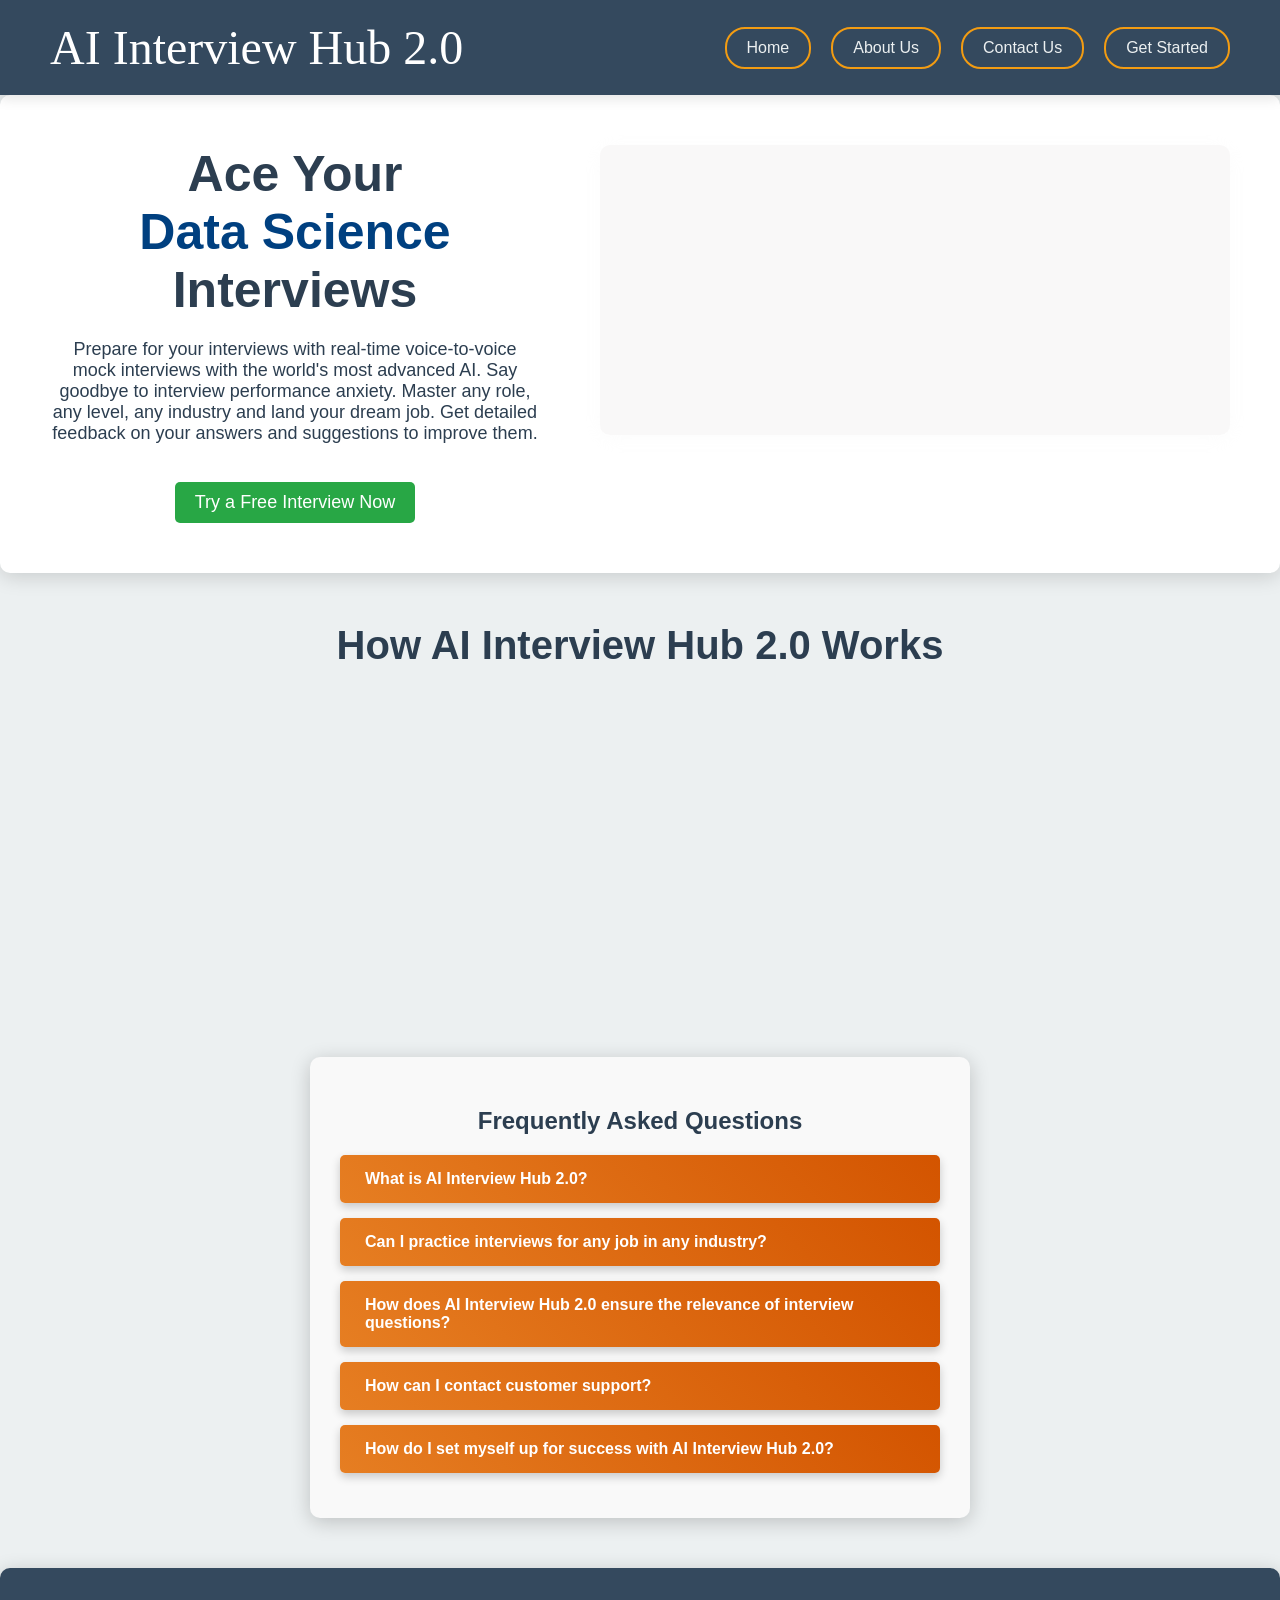
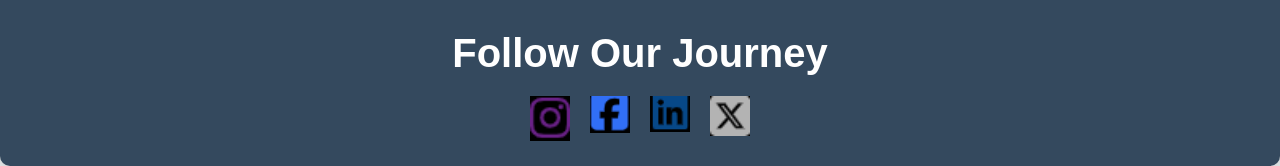
<file: Index.html>
<!DOCTYPE html>
<html lang="en">
<head>
    <meta charset="UTF-8">
    <meta name="viewport" content="width=device-width, initial-scale=1.0">
    <title>AI Interview Hub 2.0</title>
    <link rel="icon" href="icon.png" type="image/x-icon">
    <link rel="stylesheet" href="styles.css">
    <link rel="stylesheet" href="question.css">
    
    
    <style>
        /* General styling */
        body {
            font-family: 'Poppins', sans-serif;
            margin: 0;
            padding: 0;
            background: #ecf0f1; /* Light background for a premium feel */
            color: #2c3e50;
        }

        header {
            position: sticky; /* Make the header sticky */
            top: 0; /* Stick to the top */
            z-index: 1000; /* Ensure it stays on top of other elements */
            transition: background-color 0.3s ease; /* Smooth transition for background color */
            background-color: #34495e;
            color: white;
            padding: 20px 50px;,
            display: flex;
            justify-content: space-between;
            align-items: center;
            box-shadow: 0 4px 12px rgba(0, 0, 0, 0.1);
        }
        header.transparent {
            background-color: rgba(52, 73, 94, 0.6); /* Semi-transparent background */
        }

        header h1 {
            font-size: 3rem;
            font-family: 'Playfair Display', serif;
            font-weight: 500;
        }

        nav button {
            background: transparent;
            color: #ecf0f1;
            border: 2px solid #f39c12;
            padding: 10px 20px;
            border-radius: 20px;
            font-size: 1rem;
            cursor: pointer;
            transition: all 0.3s ease;
        }

        nav button:hover {
            background: #f39c12;
            color: #2c3e50;
        }

        main {
            padding: 50px; /* Enhanced padding for a spacious feel */
            max-width: 1200px;
            margin: 0 auto;
            text-align: center;
            display: flex;
            justify-content: space-between;
            align-items: flex-start; /* Align items to start for vertical stacking */
            background: #ffffff; /* White background for content area */
            border-radius: 10px;
            box-shadow: 0 4px 20px rgba(0, 0, 0, 0.15); /* Soft shadow for main area */
        }

        .content {
            flex: 1; /* Take up remaining space */
            padding-right: 30px; /* Space between content and video */
        }

        .robot-video-container {
            flex: 0 0 50%; /* Fixed width for video container */
            padding: 20px; /* Padding around video */
            border-radius: 10px;
            box-shadow: 0 4px 20px rgba(241, 240, 240, 0.2); /* Soft shadow */
            overflow: hidden; /* Prevent overflow of video */
            background: rgba(247, 246, 246, 0.7); /* Semi-transparent dark background for video section */
        }

        .robot-video video {
            width: 100%; /* Full width for the video */
            border-radius: 10px; /* Rounded corners for video */
        }

        .youtube-video {
            margin: 50px 0; /* Ample space above and below */
            text-align: center; /* Center the video title and video */
        }

        .youtube-video h2 {
            font-size: 2.5rem; /* Larger title for emphasis */
            margin-bottom: 20px; /* Space below title */
        }

        .faq-container {
            background: #f9f9f9; /* Light grey for FAQ */
            padding: 30px; /* Padding for better spacing */
            border-radius: 10px;
            box-shadow: 0 4px 20px rgba(0, 0, 0, 0.2); /* Soft shadow */
            margin-bottom: 50px; /* Space below FAQ section */
            text-align: left; /* Align text to the left */
        }

        .faq-item {
            margin: 15px 0; /* Space between FAQ items */
        }

        .faq-button {
            background: linear-gradient(45deg, #e67e22, #d35400); /* Rich gradient */
            color: white;
            border: none;
            padding: 15px 25px;
            border-radius: 5px;
            cursor: pointer;
            width: 100%; /* Full width for button */
            text-align: left; /* Align text to the left */
            font-weight: 600;
            transition: background-color 0.3s ease;
            box-shadow: 0 4px 10px rgba(0, 0, 0, 0.2); /* Soft shadow for buttons */
        }

        .faq-button:hover {
            background-color: #c95c1b; /* Darker gradient on hover */
        }

        .faq-content {
            display: none; /* Hide FAQ content by default */
            padding: 15px 20px;
            background: #f0f0f0; /* Light background for content */
            border-radius: 5px;
            margin-top: 10px; /* Space above content */
        }

        /* Scroll animations */
        h2, h3, p {
            opacity: 0;
            transform: translateY(40px);
            animation: fadeInUp 1s ease forwards;
        }

        @keyframes fadeInUp {
            0% {
                opacity: 0;
                transform: translateY(40px);
            }
            100% {
                opacity: 1;
                transform: translateY(0);
            }
        }
       /* Loading Screen Styles */
.loading-screen {
    position: fixed;
    top: 0;
    left: 0;
    width: 100%;
    height: 100%;
    background: rgba(52, 73, 94, 0.9); /* Dark semi-transparent background */
    display: flex;
    justify-content: center;
    align-items: center;
    z-index: 9999; /* Ensure it is on top of other elements */
    opacity: 1;
    transition: opacity 0.5s ease;
}

.loading-content {
    text-align: center;
    color: white;
}

.loading-text {
    font-size: 2.5rem;
    animation: textAnimation 1.5s ease-in-out infinite; /* Animated text */
}

.loading-subtext {
    font-size: 1.2rem;
    margin-top: 10px;
    opacity: 0.8;
    animation: fadeIn 1s ease forwards;
}

.loading-spinner {
    border: 8px solid rgba(255, 255, 255, 0.3);
    border-top: 8px solid #ff9900; /* Spinner color */
    border-radius: 50%;
    width: 80px; /* Increased size for better visibility */
    height: 80px;
    animation: spin 1s linear infinite; /* Spinner animation */
    margin: 20px auto;
}

/* Text Animation */
@keyframes textAnimation {
    0%, 100% {
        transform: scale(1);
        color: #ff9900; /* Color change */
    }
    50% {
        transform: scale(1.1);
        color: #ffffff; /* Color change */
    }
}

@keyframes spin {
    0% { transform: rotate(0deg); }
    100% { transform: rotate(360deg); }
}

@keyframes fadeIn {
    0% { opacity: 0; }
    100% { opacity: 1; }
}
    </style>
</head>
<body>

<header>
    <h1>AI Interview Hub 2.0</h1>
    <nav>
        <button onclick="window.location.href='index.html'">Home</button>
        <button onclick="window.location.href='about.html'">About Us</button>
        <button onclick="window.location.href='contact.html'">Contact Us</button>
        <button onclick="window.location.href='login.html'">Get Started</button>
    </nav>
</header>

<main>
    <!-- Loading Animation -->
<div id="loading" class="loading-screen">
    <div class="loading-content">
        <h1 class="loading-text">Loading AI Interview Hub 2.0...</h1>
        <div class="loading-spinner"></div>
        <p class="loading-subtext">Please wait while we prepare your experience...</p>
    </div>
</div>
    <div class="content">
        <h2>Ace Your </h2>
        <div class="typing-effect" id="typing"></div>
        <h3 class="interview-title">Interviews</h3>
        <p class="paragraph">Prepare for your interviews with real-time voice-to-voice mock interviews with the world's most advanced AI. Say goodbye to interview performance anxiety. Master any role, any level, any industry and land your dream job. Get detailed feedback on your answers and suggestions to improve them.</p>
        <button class="cta-button" onclick="window.location.href='login.html'">Try a Free Interview Now</button>
    </div>
    <div class="robot-video-container">
        <div class="robot-video">
            <video id="robotVideo" src="robot6.mp4" autoplay muted loop></video>
        </div>
    </div>
</main>
    <script>
        document.addEventListener('click', function () {
            let video = document.getElementById('robotVideo');
            video.muted = false; 
        }, { once: true }); 
    </script>
    
<!-- YouTube Video Section -->
<div class="youtube-video">
    <h2>How AI Interview Hub 2.0 Works</h2>
    <iframe width="560" height="315" src="https://youtu.be/AOgoxVQTYgs?si=QXozItvBYfnHKx7h" frameborder="0" allow="accelerometer; autoplay; clipboard-write; encrypted-media; gyroscope; picture-in-picture" allowfullscreen></iframe>
</div>

<div class="faq-container">
    <h2>Frequently Asked Questions</h2>

    <div class="faq-item">
        <button class="faq-button" onclick="toggleFAQ(this)">What is AI Interview Hub 2.0?</button>
        <div class="faq-content">
            <p>AI Interview Hub 2.0 is an advanced AI-powered platform that offers personalized voice-to-voice mock interviews for various industries and roles. It helps job seekers practice and improve their interview skills to boost their confidence and increase their chances of landing their dream job.</p>
        </div>
    </div>

    <div class="faq-item">
        <button class="faq-button" onclick="toggleFAQ(this)">Can I practice interviews for any job in any industry?</button>
        <div class="faq-content">
            <p>Yes, AI Interview Hub 2.0 allows you to practice interviews for any job in any industry. The platform is designed to be versatile and adaptable, making it suitable for a wide range of roles and sectors.</p>
        </div>
    </div>

    <div class="faq-item">
        <button class="faq-button" onclick="toggleFAQ(this)">How does AI Interview Hub 2.0 ensure the relevance of interview questions?</button>
        <div class="faq-content">
            <p>The AI adapts the interview questions based on the job description you provide. This ensures that the questions are tailored to the specific role you are preparing for, making the practice sessions more relevant and effective.</p>
        </div>
    </div>

    <div class="faq-item">
        <button class="faq-button" onclick="toggleFAQ(this)">How can I contact customer support?</button>
        <div class="faq-content">
            <p>If you have any questions or need assistance, you can contact our customer support team through the contact form on our website or by emailing info@aiinterviewhub. We are here to help!</p>
        </div>
    </div>

    <div class="faq-item">
        <button class="faq-button" onclick="toggleFAQ(this)">How do I set myself up for success with AI Interview Hub 2.0?</button>
        <div class="faq-content">
            <p>
                <ul>
                    <li>Prepare Your Job Description: Ensure you have the job description ready before starting the mock interview. This helps the AI tailor the questions more accurately.</li>
                    <li>Review Feedback Thoroughly: Take the time to review the detailed feedback provided after each interview to understand your performance better and identify areas for improvement.</li>
                    <li>Practice Regularly: Consistency is key. Regular practice with AI Interview Hub 2.0 can help you build confidence and improve your interview skills over time.</li>
                    <li>Take Advantage of Different Interview Rounds: Practice various types of interviews (HR, Behavioral, Technical, Leadership) to prepare comprehensively for any interview scenario.</li>
                </ul>
            </p>
        </div>
    </div>
</div>

<script src="question.js"></script>
<script src="script.js"></script>

<!-- Follow Our Journey Section -->
<section class="social-media">
    <h2>Follow Our Journey</h2>
    <div class="social-icons">
        <a href="https://www.instagram.com/ai_interview_hub?igsh=ZG10OXVwNnZqZmsz" target="_blank" title="Instagram">
            <img src="instagram.com.png" alt="Instagram Icon" />
        </a>
        <a href="https://www.facebook.com/profile.php?id=61566321916501&mibextid=ZbWKwL" target="_blank" title="Facebook">
            <img src="facebook.png" alt="Facebook Icon" />
        </a>
        <a href="https://www.linkedin.com/in/ai-interview-hub" target="_blank" title="LinkedIn">
            <img src="linkedin.png" alt="LinkedIn Icon" />
        </a>
        <a href="https://x.com/AIINTERVIEWHUB/with_replies" target="_blank" title="Twitter">
            <img src="twitter.png" alt="Twitter Icon" />
        </a>
        
    </div>
</section>


<script>
    const keywords = ["Data Science", "Medical", "Leadership", "Business", "Hospitality", "Software", "Engineering"];
let index = 0, charIndex = 0;
const typingElement = document.getElementById("typing");

function type() {
    if (charIndex < keywords[index].length) {
        typingElement.textContent += keywords[index].charAt(charIndex);
        charIndex++;
        setTimeout(type, 100);
    } else {
        setTimeout(erase, 1000);
    }
}

function erase() {
    if (charIndex > 0) {
        typingElement.textContent = keywords[index].substring(0, charIndex - 1);
        charIndex--;
        setTimeout(erase, 100);
    } else {
        index = (index + 1) % keywords.length;
        setTimeout(type, 500);
    }
}

document.addEventListener('DOMContentLoaded', type);

    
</script>


</body>
</html>
</file>
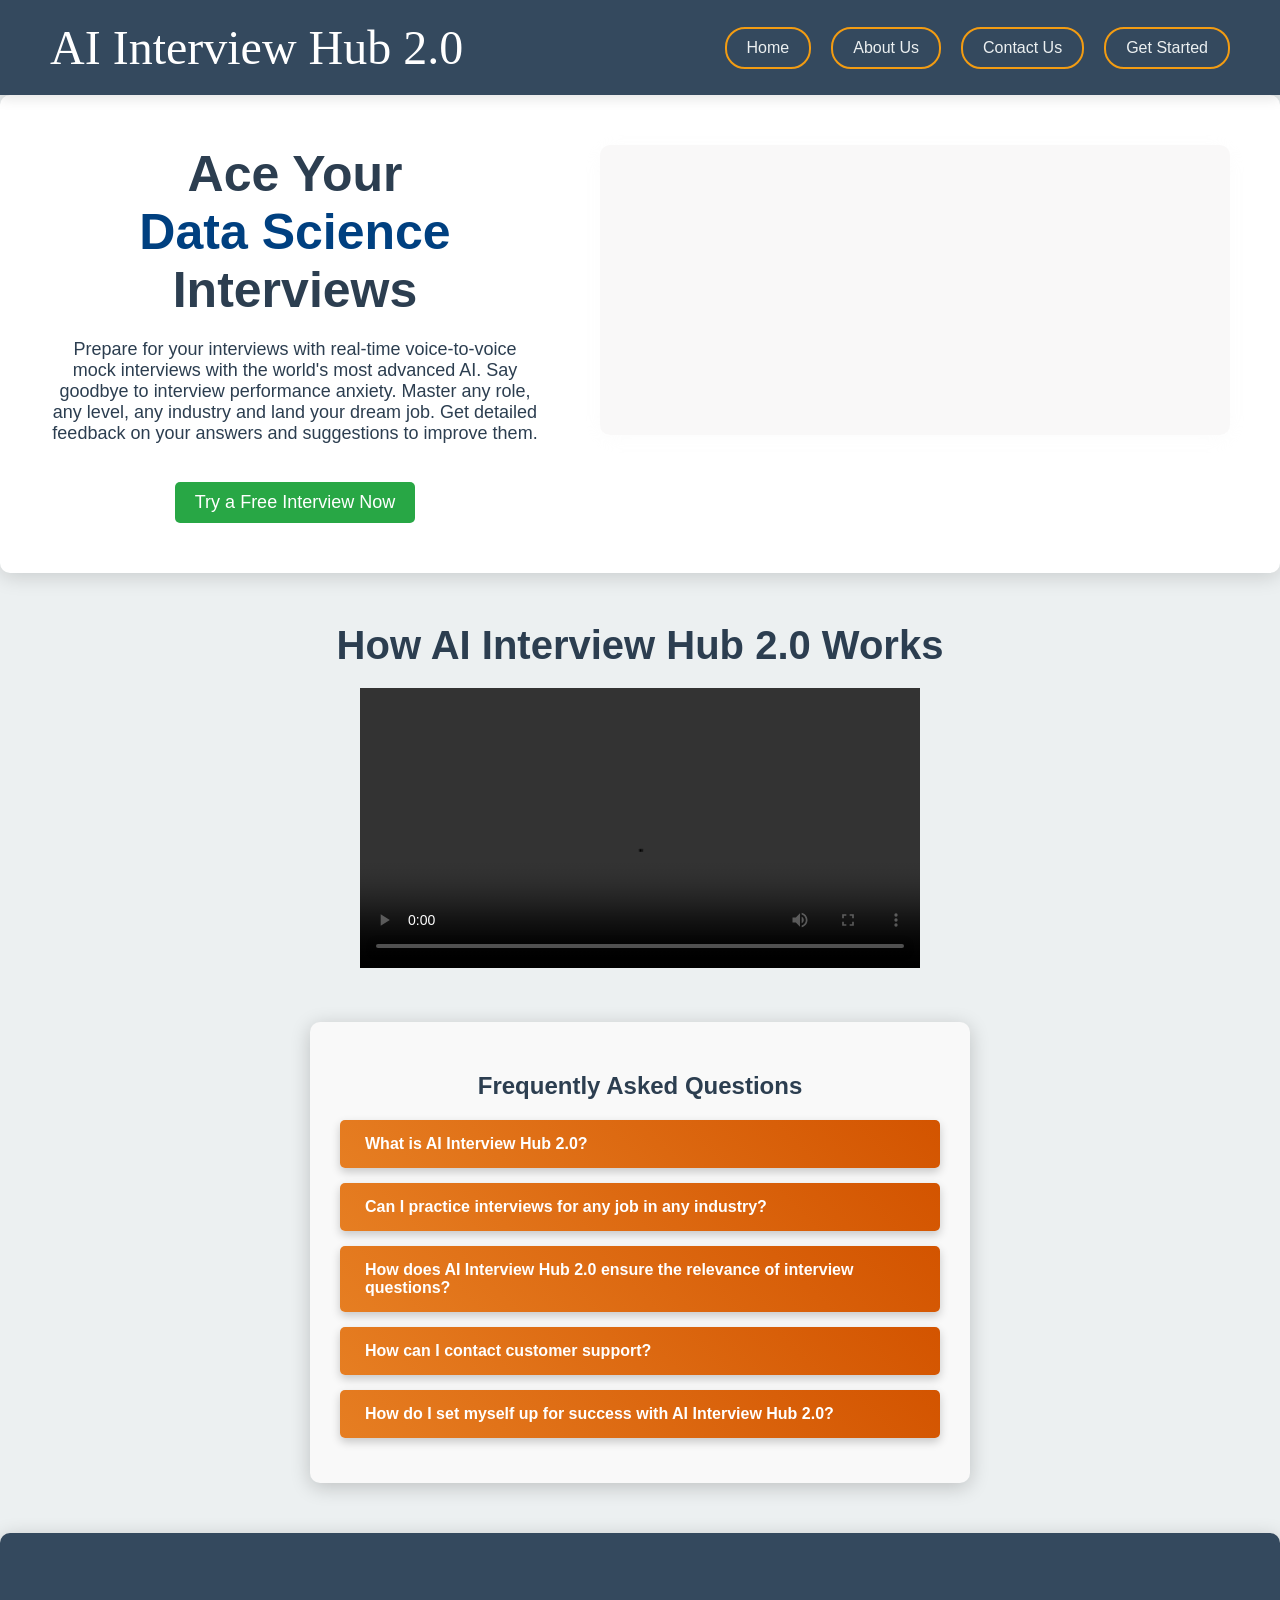
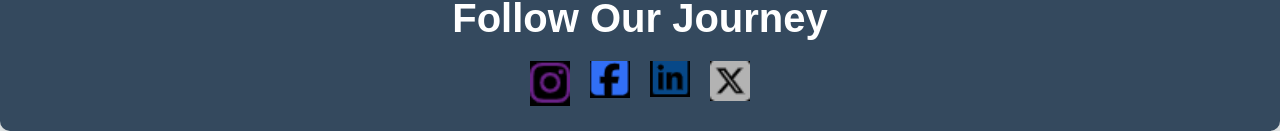
<file: index.html>
<!DOCTYPE html>
<html lang="en">
<head>
    <meta charset="UTF-8">
    <meta name="viewport" content="width=device-width, initial-scale=1.0">
    <title>AI Interview Hub 2.0</title>
    <link rel="icon" href="icon.png" type="image/x-icon">
    <link rel="stylesheet" href="styles.css">
    <link rel="stylesheet" href="question.css">
    
    
    <style>
        /* General styling */
        body {
            font-family: 'Poppins', sans-serif;
            margin: 0;
            padding: 0;
            background: #ecf0f1; /* Light background for a premium feel */
            color: #2c3e50;
        }

        header {
            position: sticky; /* Make the header sticky */
            top: 0; /* Stick to the top */
            z-index: 1000; /* Ensure it stays on top of other elements */
            transition: background-color 0.3s ease; /* Smooth transition for background color */
            background-color: #34495e;
            color: white;
            padding: 20px 50px;,
            display: flex;
            justify-content: space-between;
            align-items: center;
            box-shadow: 0 4px 12px rgba(0, 0, 0, 0.1);
        }
        header.transparent {
            background-color: rgba(52, 73, 94, 0.6); /* Semi-transparent background */
        }

        header h1 {
            font-size: 3rem;
            font-family: 'Playfair Display', serif;
            font-weight: 500;
        }

        nav button {
            background: transparent;
            color: #ecf0f1;
            border: 2px solid #f39c12;
            padding: 10px 20px;
            border-radius: 20px;
            font-size: 1rem;
            cursor: pointer;
            transition: all 0.3s ease;
        }

        nav button:hover {
            background: #f39c12;
            color: #2c3e50;
        }

        main {
            padding: 50px; /* Enhanced padding for a spacious feel */
            max-width: 1200px;
            margin: 0 auto;
            text-align: center;
            display: flex;
            justify-content: space-between;
            align-items: flex-start; /* Align items to start for vertical stacking */
            background: #ffffff; /* White background for content area */
            border-radius: 10px;
            box-shadow: 0 4px 20px rgba(0, 0, 0, 0.15); /* Soft shadow for main area */
        }

        .content {
            flex: 1; /* Take up remaining space */
            padding-right: 30px; /* Space between content and video */
        }

        .robot-video-container {
            flex: 0 0 50%; /* Fixed width for video container */
            padding: 20px; /* Padding around video */
            border-radius: 10px;
            box-shadow: 0 4px 20px rgba(241, 240, 240, 0.2); /* Soft shadow */
            overflow: hidden; /* Prevent overflow of video */
            background: rgba(247, 246, 246, 0.7); /* Semi-transparent dark background for video section */
        }

        .robot-video video {
            width: 100%; /* Full width for the video */
            border-radius: 10px; /* Rounded corners for video */
        }

        .youtube-video {
            margin: 50px 0; /* Ample space above and below */
            text-align: center; /* Center the video title and video */
        }

        .youtube-video h2 {
            font-size: 2.5rem; /* Larger title for emphasis */
            margin-bottom: 20px; /* Space below title */
        }

        .faq-container {
            background: #f9f9f9; /* Light grey for FAQ */
            padding: 30px; /* Padding for better spacing */
            border-radius: 10px;
            box-shadow: 0 4px 20px rgba(0, 0, 0, 0.2); /* Soft shadow */
            margin-bottom: 50px; /* Space below FAQ section */
            text-align: left; /* Align text to the left */
        }

        .faq-item {
            margin: 15px 0; /* Space between FAQ items */
        }

        .faq-button {
            background: linear-gradient(45deg, #e67e22, #d35400); /* Rich gradient */
            color: white;
            border: none;
            padding: 15px 25px;
            border-radius: 5px;
            cursor: pointer;
            width: 100%; /* Full width for button */
            text-align: left; /* Align text to the left */
            font-weight: 600;
            transition: background-color 0.3s ease;
            box-shadow: 0 4px 10px rgba(0, 0, 0, 0.2); /* Soft shadow for buttons */
        }

        .faq-button:hover {
            background-color: #c95c1b; /* Darker gradient on hover */
        }

        .faq-content {
            display: none; /* Hide FAQ content by default */
            padding: 15px 20px;
            background: #f0f0f0; /* Light background for content */
            border-radius: 5px;
            margin-top: 10px; /* Space above content */
        }

        /* Scroll animations */
        h2, h3, p {
            opacity: 0;
            transform: translateY(40px);
            animation: fadeInUp 1s ease forwards;
        }

        @keyframes fadeInUp {
            0% {
                opacity: 0;
                transform: translateY(40px);
            }
            100% {
                opacity: 1;
                transform: translateY(0);
            }
        }
       /* Loading Screen Styles */
.loading-screen {
    position: fixed;
    top: 0;
    left: 0;
    width: 100%;
    height: 100%;
    background: rgba(52, 73, 94, 0.9); /* Dark semi-transparent background */
    display: flex;
    justify-content: center;
    align-items: center;
    z-index: 9999; /* Ensure it is on top of other elements */
    opacity: 1;
    transition: opacity 0.5s ease;
}

.loading-content {
    text-align: center;
    color: white;
}

.loading-text {
    font-size: 2.5rem;
    animation: textAnimation 1.5s ease-in-out infinite; /* Animated text */
}

.loading-subtext {
    font-size: 1.2rem;
    margin-top: 10px;
    opacity: 0.8;
    animation: fadeIn 1s ease forwards;
}

.loading-spinner {
    border: 8px solid rgba(255, 255, 255, 0.3);
    border-top: 8px solid #ff9900; /* Spinner color */
    border-radius: 50%;
    width: 80px; /* Increased size for better visibility */
    height: 80px;
    animation: spin 1s linear infinite; /* Spinner animation */
    margin: 20px auto;
}

/* Text Animation */
@keyframes textAnimation {
    0%, 100% {
        transform: scale(1);
        color: #ff9900; /* Color change */
    }
    50% {
        transform: scale(1.1);
        color: #ffffff; /* Color change */
    }
}

@keyframes spin {
    0% { transform: rotate(0deg); }
    100% { transform: rotate(360deg); }
}

@keyframes fadeIn {
    0% { opacity: 0; }
    100% { opacity: 1; }
}
.demo-video {
    margin: 50px 0;
    text-align: center;
}

.demo-video h2 {
    font-size: 2.5rem;
    margin-bottom: 20px;
}

.demo-video video {
    width: 90%;
    max-width: 800px;
    height: auto;
    border-radius: 12px;
}
    </style>
</head>
<body>

<header>
    <h1>AI Interview Hub 2.0</h1>
    <nav>
        <button onclick="window.location.href='index.html'">Home</button>
        <button onclick="window.location.href='about.html'">About Us</button>
        <button onclick="window.location.href='contact.html'">Contact Us</button>
        <button onclick="window.location.href='login.html'">Get Started</button>
    </nav>
</header>

<main>
    <!-- Loading Animation -->
<div id="loading" class="loading-screen">
    <div class="loading-content">
        <h1 class="loading-text">Loading AI Interview Hub 2.0...</h1>
        <div class="loading-spinner"></div>
        <p class="loading-subtext">Please wait while we prepare your experience...</p>
    </div>
</div>
    <div class="content">
        <h2>Ace Your </h2>
        <div class="typing-effect" id="typing"></div>
        <h3 class="interview-title">Interviews</h3>
        <p class="paragraph">Prepare for your interviews with real-time voice-to-voice mock interviews with the world's most advanced AI. Say goodbye to interview performance anxiety. Master any role, any level, any industry and land your dream job. Get detailed feedback on your answers and suggestions to improve them.</p>
        <button class="cta-button" onclick="window.location.href='login.html'">Try a Free Interview Now</button>
    </div>
    <div class="robot-video-container">
        <div class="robot-video">
            <video id="robotVideo" src="robot6.mp4" autoplay muted loop></video>
        </div>
    </div>
</main>
    <script>
        document.addEventListener('click', function () {
            let video = document.getElementById('robotVideo');
            video.muted = false; 
        }, { once: true }); 
    </script>
    
<!-- YouTube Video Section -->
<!-- Project Demo Video Section -->
<!-- Project Demo Video Section -->
<div class="youtube-video">
    <h2>How AI Interview Hub 2.0 Works</h2>

    <video width="560" controls preload="metadata">
        <source src="./AIVIDEO.mp4" type="video/mp4">
        Your browser does not support the video tag.
    </video>
</div>

<div class="demo-video"></div>
<div class="faq-container">
    <h2>Frequently Asked Questions</h2>

    <div class="faq-item">
        <button class="faq-button" onclick="toggleFAQ(this)">What is AI Interview Hub 2.0?</button>
        <div class="faq-content">
            <p>AI Interview Hub 2.0 is an advanced AI-powered platform that offers personalized voice-to-voice mock interviews for various industries and roles. It helps job seekers practice and improve their interview skills to boost their confidence and increase their chances of landing their dream job.</p>
        </div>
    </div>

    <div class="faq-item">
        <button class="faq-button" onclick="toggleFAQ(this)">Can I practice interviews for any job in any industry?</button>
        <div class="faq-content">
            <p>Yes, AI Interview Hub 2.0 allows you to practice interviews for any job in any industry. The platform is designed to be versatile and adaptable, making it suitable for a wide range of roles and sectors.</p>
        </div>
    </div>

    <div class="faq-item">
        <button class="faq-button" onclick="toggleFAQ(this)">How does AI Interview Hub 2.0 ensure the relevance of interview questions?</button>
        <div class="faq-content">
            <p>The AI adapts the interview questions based on the job description you provide. This ensures that the questions are tailored to the specific role you are preparing for, making the practice sessions more relevant and effective.</p>
        </div>
    </div>

    <div class="faq-item">
        <button class="faq-button" onclick="toggleFAQ(this)">How can I contact customer support?</button>
        <div class="faq-content">
            <p>If you have any questions or need assistance, you can contact our customer support team through the contact form on our website or by emailing info@aiinterviewhub. We are here to help!</p>
        </div>
    </div>

    <div class="faq-item">
        <button class="faq-button" onclick="toggleFAQ(this)">How do I set myself up for success with AI Interview Hub 2.0?</button>
        <div class="faq-content">
            <p>
                <ul>
                    <li>Prepare Your Job Description: Ensure you have the job description ready before starting the mock interview. This helps the AI tailor the questions more accurately.</li>
                    <li>Review Feedback Thoroughly: Take the time to review the detailed feedback provided after each interview to understand your performance better and identify areas for improvement.</li>
                    <li>Practice Regularly: Consistency is key. Regular practice with AI Interview Hub 2.0 can help you build confidence and improve your interview skills over time.</li>
                    <li>Take Advantage of Different Interview Rounds: Practice various types of interviews (HR, Behavioral, Technical, Leadership) to prepare comprehensively for any interview scenario.</li>
                </ul>
            </p>
        </div>
    </div>
</div>

<script src="question.js"></script>
<script src="script.js"></script>

<!-- Follow Our Journey Section -->
<section class="social-media">
    <h2>Follow Our Journey</h2>
    <div class="social-icons">
        <a href="https://www.instagram.com/ai_interview_hub?igsh=ZG10OXVwNnZqZmsz" target="_blank" title="Instagram">
            <img src="instagram.com.png" alt="Instagram Icon" />
        </a>
        <a href="https://www.facebook.com/profile.php?id=61566321916501&mibextid=ZbWKwL" target="_blank" title="Facebook">
            <img src="facebook.png" alt="Facebook Icon" />
        </a>
        <a href="https://www.linkedin.com/in/ai-interview-hub" target="_blank" title="LinkedIn">
            <img src="linkedin.png" alt="LinkedIn Icon" />
        </a>
        <a href="https://x.com/AIINTERVIEWHUB/with_replies" target="_blank" title="Twitter">
            <img src="twitter.png" alt="Twitter Icon" />
        </a>
        
    </div>
</section>


<script>
    const keywords = ["Data Science", "Medical", "Leadership", "Business", "Hospitality", "Software", "Engineering"];
let index = 0, charIndex = 0;
const typingElement = document.getElementById("typing");

function type() {
    if (charIndex < keywords[index].length) {
        typingElement.textContent += keywords[index].charAt(charIndex);
        charIndex++;
        setTimeout(type, 100);
    } else {
        setTimeout(erase, 1000);
    }
}

function erase() {
    if (charIndex > 0) {
        typingElement.textContent = keywords[index].substring(0, charIndex - 1);
        charIndex--;
        setTimeout(erase, 100);
    } else {
        index = (index + 1) % keywords.length;
        setTimeout(type, 500);
    }
}

document.addEventListener('DOMContentLoaded', type);

    
</script>


</body>
</html>
</file>
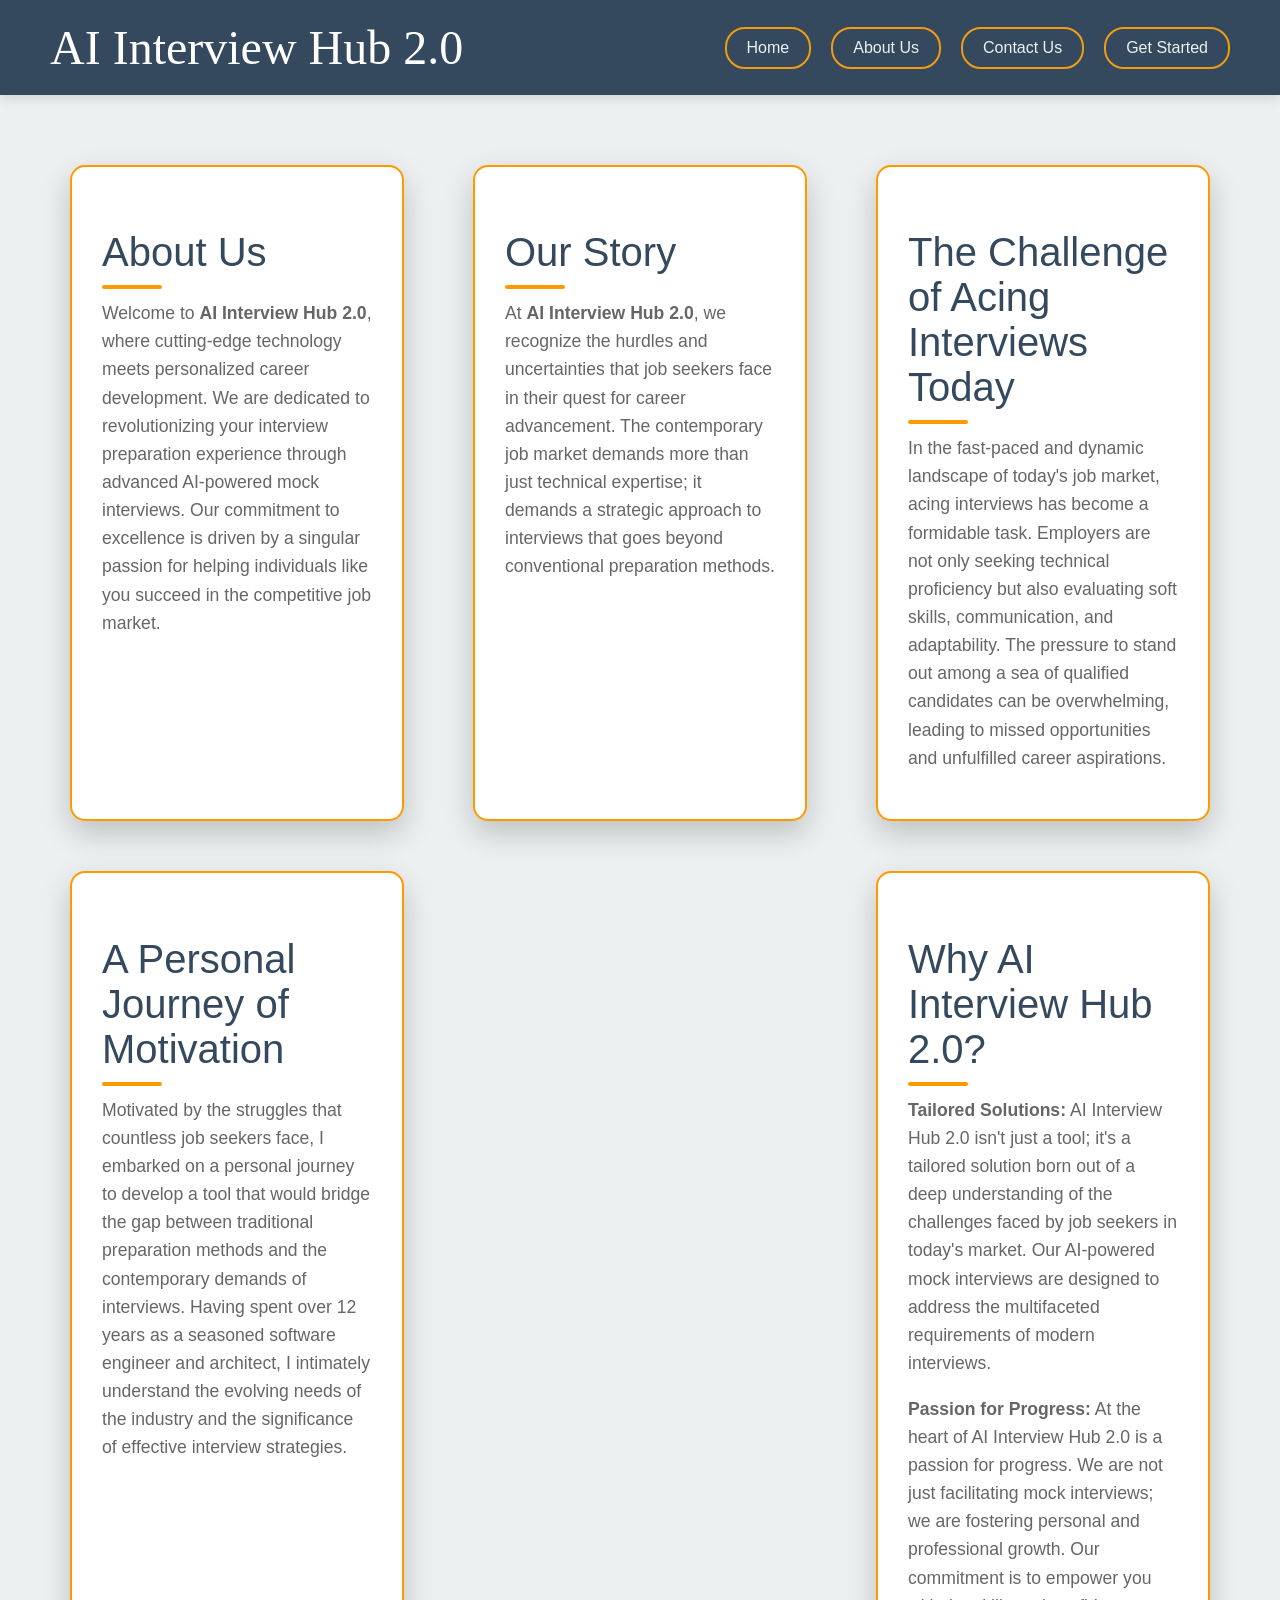
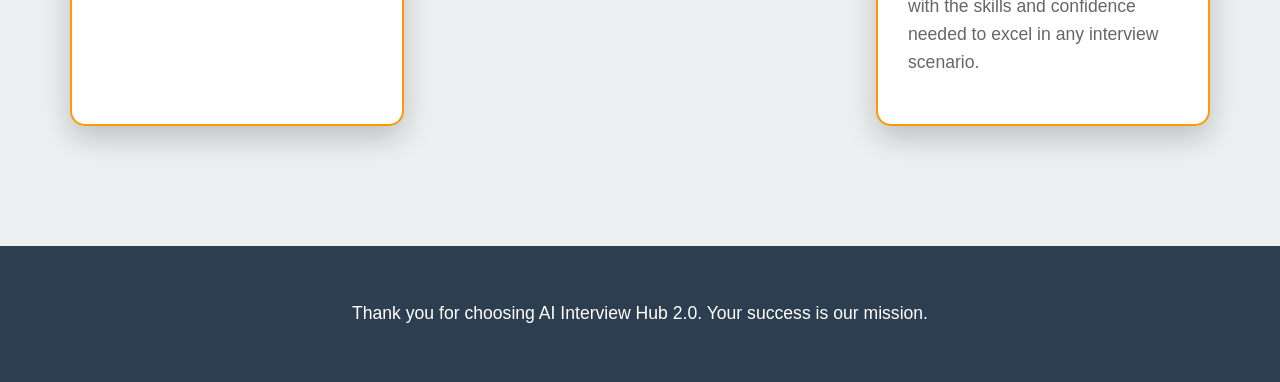
<file: about.html>
<!DOCTYPE html>
<html lang="en">
<head>
    <meta charset="UTF-8">
    <meta name="viewport" content="width=device-width, initial-scale=1.0">
    <title>AI Interview Hub 2.0</title>
    <link rel="icon" href="icon.png" type="image/x-icon">
    <link rel="stylesheet" href="styles.css">
    <link rel="stylesheet" href="question.css">
    <script src="script.js"></script>
    
    
    <style>
        /* General styling */
        body {
            font-family: 'Poppins', sans-serif;
            margin: 0;
            padding: 0;
            background: #ecf0f1; /* Light background for a premium feel */
            color: #2c3e50;
        }

        header {
            position: sticky; /* Make the header sticky */
            top: 0; /* Stick to the top */
            z-index: 1000; /* Ensure it stays on top of other elements */
            transition: background-color 0.3s ease; /* Smooth transition for background color */
            background-color: #34495e;
            color: white;
            padding: 20px 50px;
            display: flex;
            justify-content: space-between;
            align-items: center;
            box-shadow: 0 4px 12px rgba(0, 0, 0, 0.1);
        }
        header.transparent {
            background-color: rgba(52, 73, 94, 0.6); /* Semi-transparent background */
        }

        header h1 {
            font-size: 3rem;
            font-family: 'Playfair Display', serif;
            font-weight: 500;
        }

        nav button {
            background: transparent;
            color: #ecf0f1;
            border: 2px solid #f39c12;
            padding: 10px 20px;
            border-radius: 20px;
            font-size: 1rem;
            cursor: pointer;
            transition: all 0.3s ease;
        }

        nav button:hover {
            background: #f39c12;
            color: #2c3e50;
        }

        main {
            padding: 60px;
            max-width: 1200px;
            margin: 0 auto;
            text-align: center;
            overflow-x: auto; /* Enable horizontal scrolling in main */
            display: flex; /* Use flexbox for horizontal layout */
            flex-wrap: wrap; /* Allow wrapping to the next line if necessary */
            justify-content: space-between; /* Space between sections */
        }

        section {
            flex: 0 1 calc(25% - 20px); /* Adjust width for horizontal layout */
            margin: 10px; /* Margin around each section */
            background: #ffffff; /* White background for sections */
            padding: 30px; /* Padding for better spacing */
            border-radius: 15px;
            box-shadow: 0 12px 30px rgba(0, 0, 0, 0.2); /* Softer shadow for luxury */
            transition: transform 0.4s ease, box-shadow 0.4s ease;
            text-align: left; /* Align text to the left */
            border: 2px solid #ff9900; /* Golden border for luxury */
            overflow: hidden; /* Prevent overflow of content */
        }

        section:hover {
            transform: translateY(-10px);
            box-shadow: 0 20px 40px rgba(0, 0, 0, 0.3);
        }

        section h1 {
            color: #34495e;
            font-size: 2.5rem; /* Adjusted font size */
            font-weight: 500;
            margin-bottom: 10px; /* Space below section title */
            position: relative; /* For after pseudo-element */
        }

        section h1::after {
            content: '';
            display: block;
            width: 60px; /* Width of the underline */
            height: 4px; /* Height of the underline */
            background-color: #ff9900; /* Golden color */
            margin-top: 10px; /* Space between title and underline */
            border-radius: 2px; /* Rounded edges for the underline */
        }

        section p {
            font-size: 1.1rem; /* Slightly reduced font size for clarity */
            color: #666;
            font-weight: 300;
            line-height: 1.6; /* Improved line height for readability */
            margin-top: 10px; /* Add space above the paragraph */
        }

        footer {
            text-align: center;
            padding: 40px;
            background-color: #2c3e50;
            color: white;
            margin-top: 50px; /* Space between main content and footer */
        }

        footer p {
            font-size: 1.1rem;
        }

        /* Scroll animations */
        h1, p {
            opacity: 0;
            transform: translateY(40px);
            animation: fadeInUp 1s ease forwards;
        }

        @keyframes fadeInUp {
            0% {
                opacity: 0;
                transform: translateY(40px);
            }
            100% {
                opacity: 1;
                transform: translateY(0);
            }
        }

        /* Gold divider for sections */
        hr {
            border: 0;
            height: 2px;
            background: #ff9900;
            margin: 50px 0;
        }
    </style>
</head>
<body>

<header>
    <h1>AI Interview Hub 2.0</h1>
    <nav>
        <button onclick="window.location.href='index.html'">Home</button>
        <button onclick="window.location.href='about.html'">About Us</button>
        <button onclick="window.location.href='contact.html'">Contact Us</button>
        <button onclick="window.location.href='login.html'">Get Started</button>
    </nav>
</header>

<main>
    <section>
        <h1>About Us</h1>
        <p>Welcome to <b>AI Interview Hub 2.0</b>, where cutting-edge technology meets personalized career development. We are dedicated to revolutionizing your interview preparation experience through advanced AI-powered mock interviews. Our commitment to excellence is driven by a singular passion for helping individuals like you succeed in the competitive job market.</p>
    </section>

    <section>
        <h1>Our Story</h1>
        <p>At <b>AI Interview Hub 2.0</b>, we recognize the hurdles and uncertainties that job seekers face in their quest for career advancement. The contemporary job market demands more than just technical expertise; it demands a strategic approach to interviews that goes beyond conventional preparation methods.</p>
    </section>

    <section>
        <h1>The Challenge of Acing Interviews Today</h1>
        <p>In the fast-paced and dynamic landscape of today's job market, acing interviews has become a formidable task. Employers are not only seeking technical proficiency but also evaluating soft skills, communication, and adaptability. The pressure to stand out among a sea of qualified candidates can be overwhelming, leading to missed opportunities and unfulfilled career aspirations.</p>
    </section>

    <section>
        <h1>A Personal Journey of Motivation</h1>
        <p>Motivated by the struggles that countless job seekers face, I embarked on a personal journey to develop a tool that would bridge the gap between traditional preparation methods and the contemporary demands of interviews. Having spent over 12 years as a seasoned software engineer and architect, I intimately understand the evolving needs of the industry and the significance of effective interview strategies.</p>
    </section>

    <section>
        <h1>Why AI Interview Hub 2.0?</h1>
        <p><b>Tailored Solutions:</b> AI Interview Hub 2.0 isn't just a tool; it's a tailored solution born out of a deep understanding of the challenges faced by job seekers in today's market. Our AI-powered mock interviews are designed to address the multifaceted requirements of modern interviews.</p>
        <p><b>Passion for Progress:</b> At the heart of AI Interview Hub 2.0 is a passion for progress. We are not just facilitating mock interviews; we are fostering personal and professional growth. Our commitment is to empower you with the skills and confidence needed to excel in any interview scenario.</p>
    </section>
</main>

<footer>
    <p>Thank you for choosing AI Interview Hub 2.0. Your success is our mission.</p>
</footer>

</body>
</html>
</file>
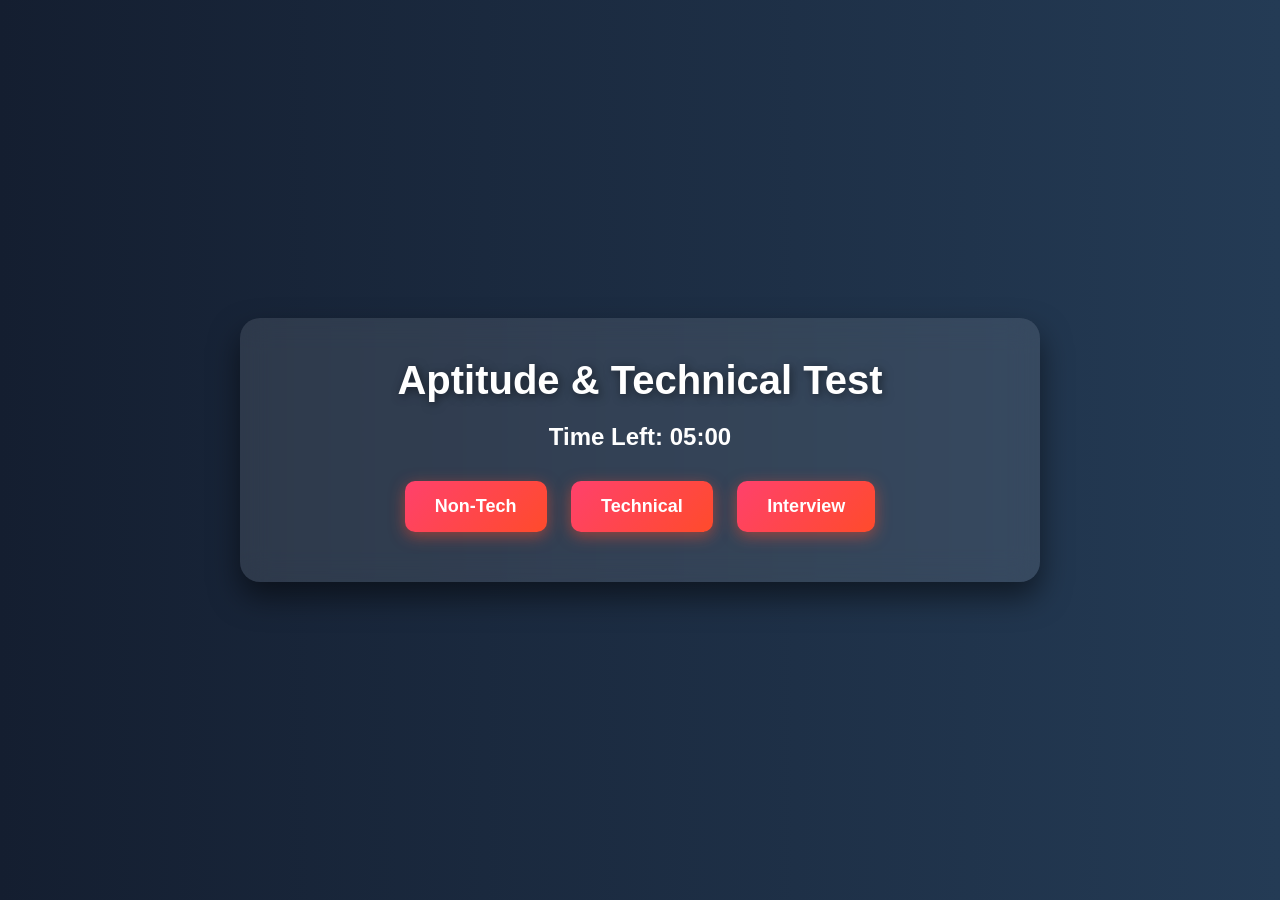
<file: aptitude.html>
<!DOCTYPE html>
<html lang="en">
<head>
    <meta charset="UTF-8">
    <meta name="viewport" content="width=device-width, initial-scale=1.0">
    <title>AI Interview Hub 2.0 | Aptitude & Technical Test</title>
    <style>
        * {
            margin: 0;
            padding: 0;
            box-sizing: border-box;
        }
        body {
            font-family: 'Poppins', sans-serif;
            background: linear-gradient(to right, #141E30, #243B55);
            color: #ffffff;
            text-align: center;
            display: flex;
            align-items: center;
            justify-content: center;
            height: 100vh;
            overflow: hidden;
            perspective: 1000px; /* Add perspective for 3D effect */
        }
        .container {
            width: 90%;
            max-width: 800px;
            background: rgba(255, 255, 255, 0.1);
            padding: 40px;
            border-radius: 20px;
            box-shadow: 0 15px 30px rgba(0, 0, 0, 0.5);
            backdrop-filter: blur(15px);
            transition: all 0.3s ease-in-out;
            transform: rotateY(0deg); /* Initial rotation for 3D effect */
            animation: float 3s ease-in-out infinite; /* Floating animation */
        }
        @keyframes float {
            0%, 100% {
                transform: translateY(0);
            }
            50% {
                transform: translateY(-10px);
            }
        }
        h1 {
            font-size: 2.5rem;
            margin-bottom: 20px;
            text-shadow: 2px 2px 10px rgba(0, 0, 0, 0.5);
        }
        h2 {
            font-size: 1.5rem;
            margin-bottom: 20px;
        }
        .hidden { display: none; }
        button {
            background: linear-gradient(135deg, #ff416c, #ff4b2b);
            color: white;
            border: none;
            padding: 15px 30px;
            margin: 10px;
            border-radius: 10px;
            cursor: pointer;
            font-size: 18px;
            font-weight: 600;
            transition: 0.3s;
            box-shadow: 0px 4px 15px rgba(255, 75, 43, 0.5);
            outline: none;
            position: relative;
            overflow: hidden;
        }
        button:hover { 
            transform: scale(1.05); 
            box-shadow: 0px 6px 20px rgba(255, 75, 43, 0.7);
        }
        button::after {
            content: '';
            position: absolute;
            top: 50%;
            left: 50%;
            width: 300%;
            height: 300%;
            background: rgba(255, 255, 255, 0.2);
            border-radius: 50%;
            transition: all 0.5s ease;
            transform: translate(-50%, -50%) scale(0);
            z-index: 0;
        }
        button:hover::after {
            transform: translate(-50%, -50%) scale(1);
        }
        #options button {
            width: 100%;
            padding: 15px;
            margin: 8px 0;
            border-radius: 6px;
            background: rgba(255, 255, 255, 0.2);
            transition: all 0.3s;
            font-size: 16px;
        }
        #options button:hover { 
            background: rgba(255, 255, 255, 0.4); 
            transform: scale(1.02);
        }
        textarea {
            width: 100%;
            height: 150px;
            margin-top: 15px;
            border-radius: 8px;
            padding: 10px;
            background: rgba(255, 255, 255, 0.2);
            color: white;
            border: none;
            font-size: 16px;
            resize: none;
        }
        #timer {
            font-size: 24px;
            margin-bottom: 20px;
            font-weight: bold;
        }
        #question-title {
            font-size: 1.8rem;
            margin-bottom: 20px;
            text-shadow: 1px 1px 5px rgba(0, 0, 0, 0.5);
        }
        #result-container, #solution-container {
            margin-top: 20px;
        }
        #solution-list {
            list-style-type: none;
            padding: 0;
        }
        #solution-list li {
            margin: 10px 0;
            font-size: 1.2rem;
            color: #f8f8f8;
        }
        .loading-screen {
    position: fixed;
    top: 0;
    left: 0;
    width: 100%;
    height: 100%;
    background: rgba(52, 73, 94, 0.9); /* Dark semi-transparent background */
    display: flex;
    justify-content: center;
    align-items: center;
    z-index: 9999; /* Ensure it is on top of other elements */
    opacity: 1;
    transition: opacity 0.5s ease;
}

.loading-content {
    text-align: center;
    color: white;
}

.loading-text {
    font-size: 2.5rem;
    animation: textAnimation 1.5s ease-in-out infinite; /* Animated text */
}

.loading-subtext {
    font-size: 1.2rem;
    margin-top: 10px;
    opacity: 0.8;
    animation: fadeIn 1s ease forwards;
    color: #ffffff; /* Changed to white for better visibility */
}

.loading-spinner {
    border: 8px solid rgba(255, 255, 255, 0.3);
    border-top: 8px solid #ff9900; /* Spinner color */
    border-radius: 50%;
    width: 80px; /* Increased size for better visibility */
    height: 80px;
    animation: spin 1s linear infinite; /* Spinner animation */
    margin: 20px auto;
}

    </style>
</head>
<body>
    <div class="container">
        <h1>Aptitude & Technical Test</h1>
        <div id="timer">Time Left: <span id="time">05:00</span></div>
        <div class="section-selector">
            <button onclick="startTest('non-tech')">Non-Tech</button>
            <button onclick="startTest('tech')">Technical</button>
            <button onclick="window.location.href='AIinterview.html'">Interview</button>
        </div>
        <div id="quiz-container" class="hidden">
            <h2 id="question-title"></h2>
            <div id="options"></div>
            <textarea id="code-answer" class="hidden" placeholder="Write your code here..."></textarea>
            <button onclick="submitAnswer()">Submit</button>
        </div>
        <div id="result-container" class="hidden">
            <h2>Test Results</h2>
            <p>Total Questions: <span id="total-questions"></span></p>
            <p>Correct Answers: <span id="correct-answers"></span></p>
            <p>Accuracy: <span id="accuracy"></span>%</p>
            <p>Average Time per Question: <span id="avg-time"></span> seconds</p>
            <button onclick="showSolutions()">View Solutions</button>
            <button onclick="restartTest()">Try Again</button>
            <button onclick="window.location.href='AIinterview.html'">Interview</button>
        </div>
        <div id="solution-container" class="hidden">
            <h2>Solutions</h2>
            <ul id="solution-list"></ul>
            <button onclick="restartTest()">Back to Home</button>
            <button onclick="window.location.href='AIinterview.html'">Interview</button>
        </div>
        <!-- Loading Animation -->
<div id="loading" class="loading-screen">
    <div class="loading-content">
        <h1 class="loading-text">Loading AI Resume Helper...</h1>
        <div class="loading-spinner"></div>
        <p class="loading-subtext">Please wait while we prepare your experience...</p>
    </div>
</div>
    </div>
    <script>
        let questions, currentQuestions = [], currentIndex = 0, correctAnswers = 0, startTime, times = [];
        let timer; // Timer variable
        let timeLeft = 300; // 5 minutes in seconds
        questions = {
            'non-tech': [
                { question: "What is the square root of 144?", options: ["10", "12", "14", "16"], answer: "12" },
                { question: "Which of the following is a prime number?", options: ["15", "23", "33", "49"], answer: "23" },
                { question: "What is the capital of France?", options: ["Berlin", "Madrid", "Paris", "Rome"], answer: "Paris" },
                { question: "Which planet is known as the Red Planet?", options: ["Earth", "Mars", "Jupiter", "Venus"], answer: "Mars" },
                { question: "What is the largest ocean on Earth?", options: ["Atlantic Ocean", "Indian Ocean", "Arctic Ocean", "Pacific Ocean"], answer: "Pacific Ocean" },
                { question: "Which gas do plants absorb from the atmosphere?", options: ["Oxygen", "Carbon Dioxide", "Nitrogen", "Hydrogen"], answer: "Carbon Dioxide" },
                { question: "What is the chemical symbol for gold?", options: ["Au", "Ag", "Pb", "Fe"], answer: "Au" },
                { question: "Who wrote 'Romeo and Juliet'?", options: ["Charles Dickens", "William Shakespeare", "Mark Twain", "Jane Austen"], answer: "William Shakespeare" },
                { question: "If you have a bowl with six apples and you take away four, how many do you have?", options: ["2", "4", "6", "None"], answer: "4" },
        { question: "A farmer has 17 sheep, and all but 9 die. How many are left?", options: ["8", "9", "17", "None"], answer: "9" },
        { question: "What is heavier: a ton of feathers or a ton of bricks?", options: ["Feathers", "Bricks", "They weigh the same", "None"], answer: "They weigh the same" },
        { question: "If it takes 5 machines 5 minutes to make 5 widgets, how long will it take 100 machines to make 100 widgets?", options: ["5 minutes", "10 minutes", "100 minutes", "1 minute"], answer: "5 minutes" },
        { question: "How many times can you subtract 10 from 100?", options: ["10", "1", "9", "None"], answer: "1" },
        { question: "What is the next number in the sequence: 1, 1, 2, 3, 5, 8, ?", options: ["10", "11", "12", "13"], answer: "13" },
        { question: "If you have three apples and you take away two, how many do you have?", options: ["1", "2", "3", "None"], answer: "2" },
        { question: "What has keys but can't open locks?", options: ["A map", "A piano", "A computer", "A car"], answer: "A piano" },
        { question: "If you have a 3-gallon jug and a 5-gallon jug, how can you measure out exactly 4 gallons of water?", options: ["Fill the 5-gallon jug", "Fill the 3-gallon jug", "Pour from one jug to another", "All of the above"], answer: "All of the above" },
        { question: "A plane crashes on the border of the United States and Canada. Where do they bury the survivors?", options: ["In the US", "In Canada", "Nowhere", "Both"], answer: "Nowhere" },
        { question: "What can travel around the world while staying in a corner?", options: ["A stamp", "A shadow", "A cloud", "A plane"], answer: "A stamp" },
        { question: "If you drop a yellow hat in the Red Sea, what does it become?", options: ["Wet", "Sunk", "Yellow", "None"], answer: "Wet" },
        { question: "How many months have 28 days?", options: ["1", "2", "12", "None"], answer: "12" },
        { question: "What begins with T, ends with T, and has T in it?", options: ["Teapot", "Tent", "Test", "Tart"], answer: "Teapot" },
        { question: "If two's company and three's a crowd, what are four and five?", options: ["Nine", "A party", "A gathering", "None"], answer: "Nine" },
        { question: "What can you catch but not throw?", options: ["A cold", "A ball", "A fish", "A train"], answer: "A cold" },
        { question: "What gets wetter as it dries?", options: ["A towel", "A sponge", "A river", "A cloud"], answer: "A towel" },
        { question: "What can you eat without getting sick?", options: ["Chocolate", "Candy", "Ice cream", "Fire"], answer: "Ice cream" },
        
    ],
    
            'tech': [
                { question: "What is the time complexity of binary search?", options: ["O(n)", "O(log n)", "O(n log n)", "O(1)"], answer: "O(log n)" },
                { question: "Which of the following is a programming language?", options: ["HTML", "CSS", "JavaScript", "XML"], answer: "JavaScript" },
                { question: "What does CPU stand for?", options: ["Central Processing Unit", "Central Program Unit", "Computer Personal Unit", "Central Peripheral Unit"], answer: "Central Processing Unit" },
                { question: "Which of the following is not a database?", options: ["MySQL", "MongoDB", "PostgreSQL", "HTML"], answer: "HTML" },
                { question: "What is the main function of an operating system?", options: ["Manage hardware resources", "Run applications", "Provide security", "All of the above"], answer: "All of the above" },
                { question: "What is the time complexity of a linear search algorithm?", options: ["O(1)", "O(n)", "O(log n)", "O(n²)"], answer: "O(n)" },
        { question: "Which of the following is a front-end framework?", options: ["Django", "Flask", "React", "Spring"], answer: "React" },
        { question: "What does SQL stand for?", options: ["Structured Query Language", "Simple Query Language", "Sequential Query Language", "Standard Query Language"], answer: "Structured Query Language" },
        { question: "Which of the following is not a programming language?", options: ["Python", "Java", "HTML", "C++"], answer: "HTML" },
        { question: "What is the purpose of the 'this' keyword in JavaScript?", options: ["To refer to the global object", "To refer to the current object", "To refer to the parent object", "None of the above"], answer: "To refer to the current object" },
        { question: "Which of the following is a NoSQL database?", options: ["MySQL", "PostgreSQL", "MongoDB", "SQLite"], answer: "MongoDB" },
        { question: "What is the main function of a router in a web application?", options: ["To manage database connections", "To handle user authentication", "To direct incoming requests to the appropriate handler", "To serve static files"], answer: "To direct incoming requests to the appropriate handler" },
        { question: "What is the primary purpose of a firewall?", options: ["To block viruses", "To prevent unauthorized access", "To speed up the network", "To manage traffic"], answer: "To prevent unauthorized access" },
        { question: "Which of the following is a valid CSS selector?", options: [".class", "#id", "element", "All of the above"], answer: "All of the above" },
        { question: "What does API stand for?", options: ["Application Programming Interface", "Application Program Interface", "Application Protocol Interface", "None of the above"], answer: "Application Programming Interface" },
        { question: "Which of the following is a version control system?", options: ["Git", "Node.js", "React", "Java"], answer: "Git" },
        { question: "What is the main function of a database?", options: ["Store data", "Process data", "Analyze data", "All of the above"], answer: "Store data" },
        { question: "Which of the following is a front-end technology?", options: ["Node.js", "Express", "React", "Django"], answer: "React" },
        { question: "What is the purpose of the 'return' statement in a function?", options: ["To exit the function", "To return a value", "To create a loop", "Both A and B"], answer: "Both A and B" },
        { question: "Which of the following is a JavaScript framework?", options: ["Django", "Flask", "Angular", "Ruby on Rails"], answer: "Angular" },
        { question: "What does the acronym HTTP stand for?", options: ["HyperText Transfer Protocol", "HyperText Transmission Protocol", "HyperText Transport Protocol", "None of the above"], answer: "HyperText Transfer Protocol" },
        { question: "Which of the following is used to style web pages?", options: ["HTML", "CSS", "JavaScript", "All of the above"], answer: "CSS" },
        { question: "Which of the following is a web framework?", options: ["Django", "Flask", "React", "Ruby on Rails"], answer: "Django" },
        { question: "What is the purpose of a loop in a programming language?", options: ["To iterate over a collection of data", "To repeat a block of code", "To compare two values",], answer: "To iterate over a collection of data" },
    ]
        };

        function startTest(section) {
            document.querySelector('.section-selector').style.display = 'none';
            document.getElementById('quiz-container').classList.remove('hidden');

            // Get random questions
            if (section === 'non-tech') {
                currentQuestions = getRandomQuestions(questions['non-tech'], 10); // Get 10 random non-tech questions
            } else {
                currentQuestions = getRandomQuestions(questions['tech'], 10); // Get 10 random tech questions
            }

            currentIndex = 0;
            correctAnswers = 0;
            times = [];
            loadQuestion();
            startTimer(); // Start the timer when the test starts
        }

        // Function to shuffle an array
        function shuffleArray(array) {
            for (let i = array.length - 1; i > 0; i--) {
                const j = Math.floor(Math.random() * (i + 1));
                [array[i], array[j]] = [array[j], array[i]];
            }
            return array;
        }

        // Function to get random questions
        function getRandomQuestions(questions, numQuestions) {
            // Shuffle the questions
            const shuffledQuestions = shuffleArray(questions);
            // Return the first 'numQuestions' questions
            return shuffledQuestions.slice(0, numQuestions);
        }

        function startTimer() {
            timer = setInterval(() => {
                if (timeLeft <= 0) {
                    clearInterval(timer);
                    showResults(); // Show results when time is up
                } else {
                    timeLeft--;
                    const minutes = Math.floor(timeLeft / 60);
                    const seconds = timeLeft % 60;
                    document.getElementById('time').innerText = `${String(minutes).padStart(2, '0')}:${String(seconds).padStart(2, '0')}`;
                }
            }, 1000);
        }

        function loadQuestion() {
            if (currentIndex < currentQuestions.length) {
                startTime = new Date();
                let q = currentQuestions[currentIndex];
                document.getElementById('question-title').innerText = q.question;
                let optionsDiv = document.getElementById('options');
                let codeArea = document.getElementById('code-answer');
                optionsDiv.innerHTML = '';
                codeArea.classList.add('hidden');
                codeArea.value = ''; // Clear the textarea for the new question
                if (q.isCoding) { 
                    codeArea.classList.remove('hidden'); 
                } else {
                    q.options.forEach(opt => {
                        let btn = document.createElement('button');
                        btn.innerText = opt;
                        btn.onclick = () => selectAnswer(opt);
                        optionsDiv.appendChild(btn);
                    });
                }
            } else { 
                showResults(); 
            }
        }
        
        function submitAnswer() {
            let q = currentQuestions[currentIndex];
            if (q.isCoding) {
                let userAnswer = document.getElementById('code-answer').value.trim();
                if (userAnswer.length > 0) {
                    const normalizedUserAnswer = userAnswer.replace(/\r?\n/g, '\n').trim();
                    const normalizedExpectedOutput = q.expectedOutput.replace(/\r?\n/g, '\n').trim();
                    if (normalizedUserAnswer === normalizedExpectedOutput) {
                        correctAnswers++; 
                    }
                }
            }
            currentIndex++;
            loadQuestion();
        }
            
        function selectAnswer(selected) {
            let q = currentQuestions[currentIndex];
            if (!q.isCoding && selected === q.answer) {
                correctAnswers++; 
            }
            currentIndex++;
            loadQuestion();
        }

        function showResults() {
            clearInterval(timer); 
            document.getElementById('quiz-container').classList.add('hidden');
            document.getElementById('result-container').classList.remove('hidden');
            document.getElementById('total-questions').innerText = currentQuestions.length;
            document.getElementById('correct-answers').innerText = correctAnswers;
            document.getElementById('accuracy').innerText = ((correctAnswers / currentQuestions.length) * 100).toFixed(2);
            document.getElementById('avg-time').innerText = (times.reduce((a, b) => a + b, 0) / times.length).toFixed(2);
        }

        function showSolutions() {
            document.getElementById('result-container').classList.add('hidden');
            document.getElementById('solution-container').classList.remove('hidden');
            let solutionList = document.getElementById('solution-list');
            solutionList.innerHTML = '';
            currentQuestions.forEach(q => {
                let li = document.createElement('li');
                if (q.isCoding) {
                    li.innerText = `${q.question} - Solution: ${q.solution}`;
                } else {
                    li.innerText = `${q.question} - Correct Answer: ${q.answer}`;
                }
                solutionList.appendChild(li);
            });
        }

        function restartTest() {
            clearInterval(timer); 
            document.getElementById('result-container').classList.add('hidden');
            document.getElementById('solution-container').classList.add('hidden');
            document.querySelector('.section-selector').style.display = 'block';
            timeLeft = 300; 
            document.getElementById('time').innerText = "05:00"; 
        }
        window.addEventListener('load', function () {
    const loadingScreen = document.getElementById('loading');
    loadingScreen.style.opacity = '0'; // Fade out
    setTimeout(() => {
        loadingScreen.style.display = 'none'; // Hide after fade out
    }, 500); // Match with CSS transition duration
});

// Show loading screen on network issues
window.addEventListener('beforeunload', function() {
    const loadingScreen = document.getElementById('loading');
    loadingScreen.style.display = 'flex'; // Show loading screen
});

    </script>
</body>
</html>
</file>
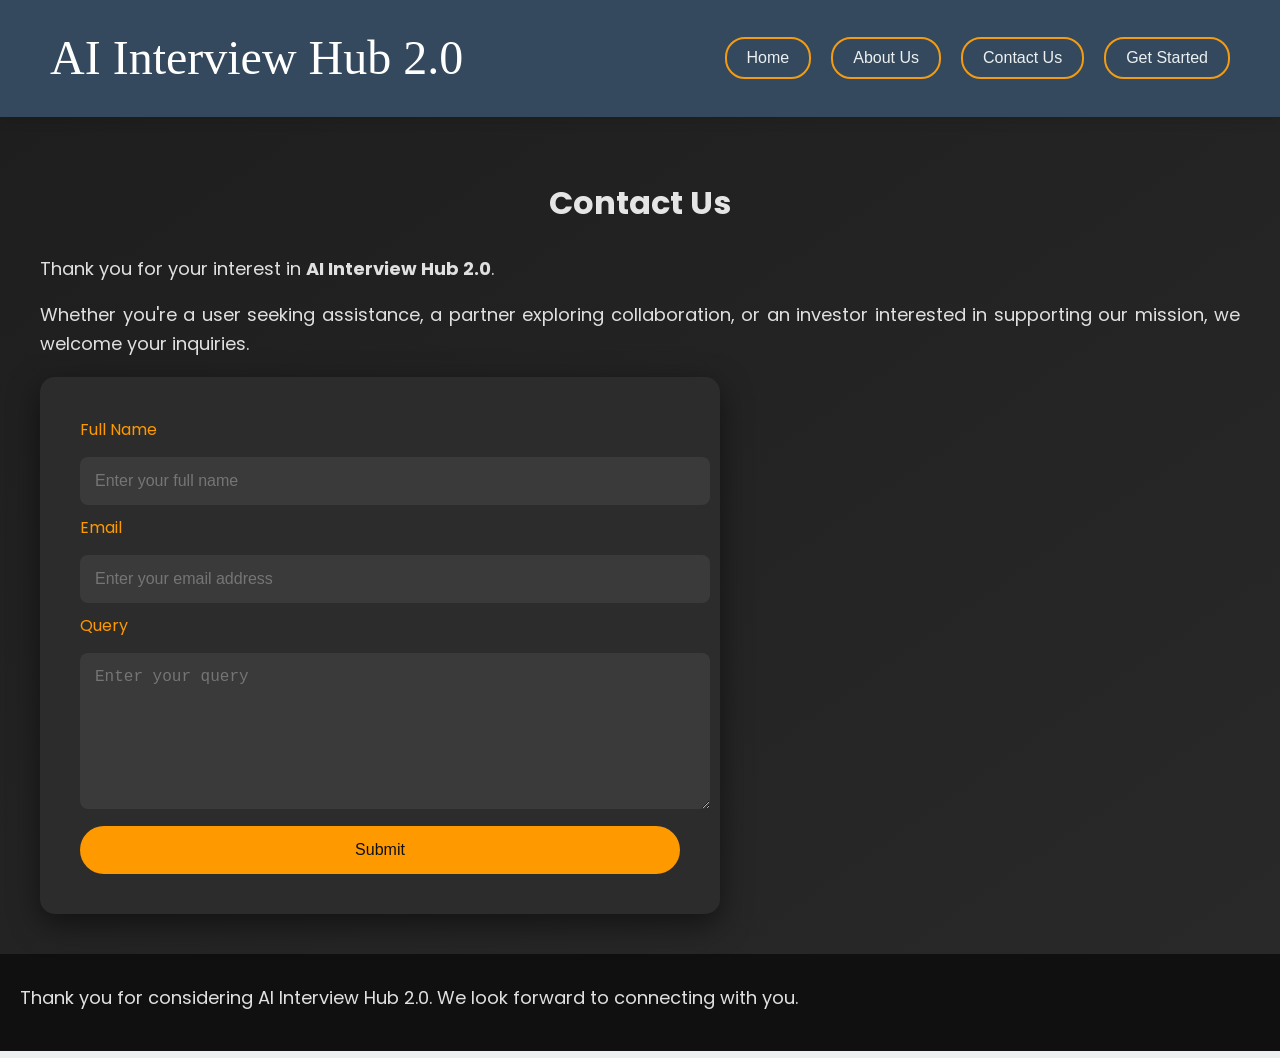
<file: contact.html>
<!DOCTYPE html>
<html lang="en">
<head>
    <meta charset="UTF-8">
    <meta name="viewport" content="width=device-width, initial-scale=1.0">
    <title>AI Interview Hub 2.0</title>
    <link rel="icon" href="icon.png" type="image/x-icon">
    <link href="https://fonts.googleapis.com/css2?family=Poppins:wght@400;600&display=swap" rel="stylesheet">
    <link rel="stylesheet" href="styles.css">
    <link rel="stylesheet" href="contact.css">
    <script src="script.js"></script>
</head>
<body>

<header>
    <h1>AI Interview Hub 2.0</h1>
    <nav>
        <button onclick="window.location.href='index.html'">Home</button>
        <button onclick="window.location.href='about.html'">About Us</button>
        <button onclick="window.location.href='contact.html'">Contact Us</button>
        <button onclick="window.location.href='login.html'">Get Started</button>
    </nav>
</header>

<main>
    <div class="contact-container">
        <h2>Contact Us</h2>
        <p>Thank you for your interest in <b>AI Interview Hub 2.0</b>.</p>
        <p>Whether you're a user seeking assistance, a partner exploring collaboration, or an investor interested in supporting our mission, we welcome your inquiries.</p>
        
        <!-- Form with Validation -->
        <form id="contactForm" onsubmit="return validateForm()">
            <label for="fullName">Full Name</label>
            <input type="text" id="fullName" name="fullName" placeholder="Enter your full name">

            <label for="email">Email</label>
            <input type="email" id="email" name="email" placeholder="Enter your email address">

            <label for="query">Query</label>
            <textarea id="query" name="query" rows="7" placeholder="Enter your query"></textarea>

            <div id="error-message" style="color: red; display: none;"></div> <!-- Error message display -->
            
            <button type="submit">Submit</button>
        </form>
    </div>
</main>

<footer>
    <p>Thank you for considering AI Interview Hub 2.0. We look forward to connecting with you.</p>
</footer>

<script>
    // Validate the form
    function validateForm() {
        const fullName = document.getElementById('fullName').value.trim();
        const email = document.getElementById('email').value.trim();
        const query = document.getElementById('query').value.trim();
        const errorMessage = document.getElementById('error-message');

        // Clear any previous error messages
        errorMessage.style.display = 'none';
        errorMessage.textContent = '';

        // Check if fields are filled
        if (!fullName || !email || !query) {
            errorMessage.textContent = 'Please fill out all fields.';
            errorMessage.style.display = 'block';
            return false; // Prevent form submission
        }

        // Check if email is valid
        const emailPattern = /^[a-zA-Z0-9._-]+@[a-zA-Z0-9.-]+\.[a-zA-Z]{2,6}$/;
        if (!emailPattern.test(email)) {
            errorMessage.textContent = 'Please enter a valid email address.';
            errorMessage.style.display = 'block';
            return false; // Prevent form submission
        }

        // If everything is valid, store data in localStorage
        storeData(fullName, email, query);
        return true; // Allow form submission
    }

    // Store data in localStorage
    function storeData(fullName, email, query) {
        const formData = {
            fullName: fullName,
            email: email,
            query: query
        };

        // Store the form data as a JSON string
        localStorage.setItem('contactFormData', JSON.stringify(formData));

        alert('Your query has been submitted successfully!'); // Optional: confirmation message
    }
</script>

</body>
</html>
</file>
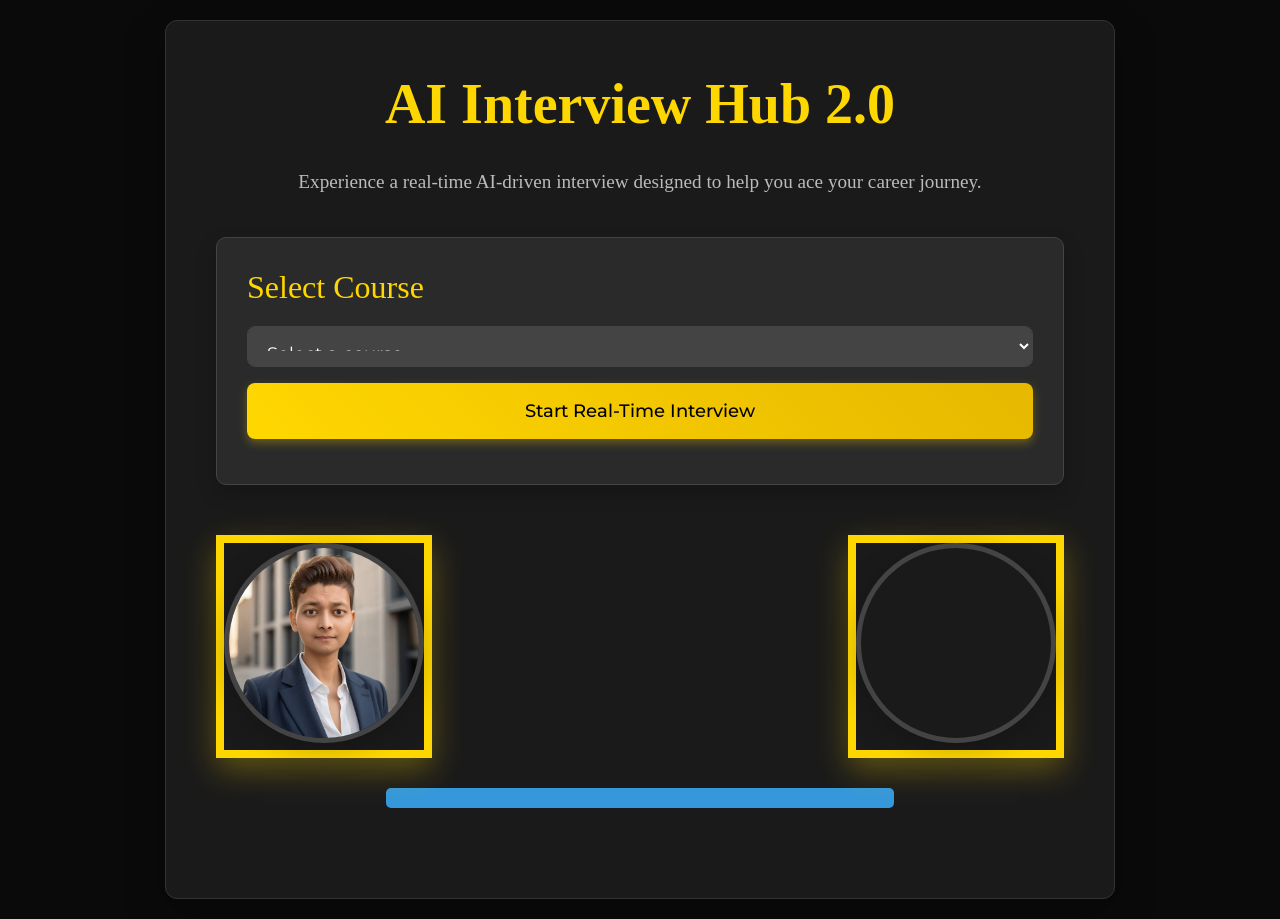
<file: new.html>
<!DOCTYPE html>
<html lang="en">

<head>
    <meta charset="UTF-8">
    <meta name="viewport" content="width=device-width, initial-scale=1.0">
    <title>AI Interview Hub 2.0 | Real-Time Interview</title>
    <link rel="stylesheet" href="https://cdnjs.cloudflare.com/ajax/libs/bootstrap/4.5.0/css/bootstrap.min.css">
    <link href="https://fonts.googleapis.com/css2?family=Montserrat:wght@400;600&display=swap" rel="stylesheet">
    <style>
        /* Luxurious Styles */
        body {
    background: #0a0a0a;
    font-family: 'Montserrat', sans-serif;
    color: #f1f1f1;
    margin: 0;
    padding: 0;
    display: flex;
    justify-content: center;
    align-items: center;
    min-height: 100vh; /* Use min-height instead of fixed height */
}

.container {
    width: 100%;
    max-width: 950px;
    padding: 50px;
    background-color: #1a1a1a;
    border: 1px solid #333;
    border-radius: 12px;
    box-shadow: 0 12px 40px rgba(0, 0, 0, 0.3);
    margin: 20px 0; /* Add margin for spacing */
}

        h1 {
            font-family: 'Playfair Display', serif;
    font-size: 3.5rem;
    font-weight: 700;
            text-align: center;
            margin-bottom: 30px;
            color: #ffd700;
        }

        p {
            font-family: 'Lora', serif;
    font-size: 1.2rem;
            text-align: center;
            margin-bottom: 40px;
            font-weight: 300;
            color: #bbb;
        }

        .card {
            background-color: #2a2a2a;
            padding: 30px;
            border-radius: 10px;
            border: 1px solid #444;
            margin-bottom: 40px;
            box-shadow: 0 8px 20px rgba(0, 0, 0, 0.2);
        }

        .card h5 {
            font-family: 'Playfair Display', serif;
    font-size: 2rem;
            margin-bottom: 20px;
            color: #ffd700;
        }

        .card select,
        .card button {
            width: 100%;
            padding: 15px;
            font-size: 1.1rem;
            margin-bottom: 15px;
            border-radius: 8px;
            border: 1px solid #444;
            background-color: #444;
            color: #fff;
        }

        .card button {
    background: linear-gradient(45deg, #ffd700, #e6b800); /* Gold gradient */
    border: none;
    color: #000;
    font-weight: 500;
    cursor: pointer;
    box-shadow: 0 4px 10px rgba(255, 215, 0, 0.3);
}

.card button:hover {
    background: linear-gradient(45deg, #e6b800, #ffd700); /* Reverse gradient on hover */
    box-shadow: 0 6px 15px rgba(255, 215, 0, 0.5);
}
.card:hover {
    transform: scale(1.02); /* Slightly enlarge on hover */
    transition: transform 0.3s ease; /* Smooth transition */
}

button:focus {
    outline: none;
    box-shadow: 0 0 10px rgba(255, 215, 0, 0.7); /* Gold glow on focus */
}

        /* AI Avatar and User Camera Section */
        .d-flex {
            display: flex;
            justify-content: space-between;
            margin-top: 50px;
        }

        .ai-avatar,
        .user-camera {
            text-align: center;
            border: 8px solid #ffd700; /* Gold border */
    box-shadow: 0 12px 30px rgba(255, 215, 0, 0.3);
        }

        .ai-avatar img {
            width: 200px;
            height: 200px;
            border-radius: 50%;
            border: 5px solid #444;
            box-shadow: 0 8px 30px rgba(0, 0, 0, 0.2);
        }

        .user-camera video {
            width: 200px;
            height: 200px;
            border-radius: 50%;
            border: 5px solid #444;
            box-shadow: 0 8px 30px rgba(0, 0, 0, 0.2);
        }

        /* Feedback Section */
        .feedback {
            margin-top: 30px;
            font-size: 1.3rem;
            color: #bbb;
            text-align: center;
        }

        #feedback {
            margin: 20px auto;
            padding: 20px;
            background-color: #2a2a2a; /* Dark background */
    border: 1px solid #444; /* Subtle border */
    box-shadow: 0 12px 40px rgba(0, 0, 0, 0.3);
            border-radius: 10px;
            max-width: 600px;
        }

        #feedback h2 {
            font-size: 24px;
            margin-bottom: 10px;
            color: #333;
            text-align: center;
            color: #ffd700;
        }

        #feedbackForm label {
            display: block;
            font-weight: bold;
            margin: 10px 0 5px;
        }

        #feedbackForm input,
        #feedbackForm textarea {
            width: 100%;
            padding: 10px;
            margin-bottom: 15px;
            background-color: #333; /* Dark input fields */
    border: 1px solid #444; /* Subtle border */
    color: #f1f1f1; /* White text */
            border-radius: 5px;
        }

        #feedbackForm button {
            display: block;
            width: 100%;
            padding: 10px;
            background-color: #ffd700; /* Gold button */
    color: #000;
            border: none;
            border-radius: 5px;
            cursor: pointer;
        }

        #feedbackForm button:hover {
            background-color: #e6b800;
        }



        .progress-container {
            margin-top: 30px;
            text-align: center;
        }

        .progress-bar {
            width: 60%;
            height: 20px;
            background-color: #3498db;
            border-radius: 5px;
            margin: 10px auto;
        }

        .summary {
            margin-top: 50px;
            font-size: 1.5rem;
            text-align: center;
            color: #f1f1f1;
        }

        /* Additional Button Styles */
        .card button:focus {
            outline: none;
            box-shadow: 0 0 10px rgba(37, 117, 252, 0.7);
        }

        /* Loading Screen Styles */
        .loading-screen {
            position: fixed;
            top: 0;
            left: 0;
            width: 100%;
            height: 100%;
            background: rgba(0, 0, 0, 0.8); /* Darker background for loading */
    color: #ffd700; /* Gold text */
            /* Dark semi-transparent background */
            display: flex;
            justify-content: center;
            align-items: center;
            z-index: 9999;
            /* Ensure it is on top of other elements */
            opacity: 1;
            transition: opacity 0.5s ease;
        }

        .loading-content {
            text-align: center;
            color: white;
        }

        .loading-text {
            font-size: 3rem;
    animation: textAnimation 1.5s ease-in-out infinite; /* Keep the animation */
}

        .loading-subtext {
            font-size: 1.2rem;
            margin-top: 10px;
            opacity: 0.8;
            animation: fadeIn 1s ease forwards;
            color: #ffffff;
            /* Changed to white for better visibility */
        }

        .loading-spinner {
            border: 8px solid rgba(255, 255, 255, 0.3);
    border-top: 8px solid #ffd700;
            /* Spinner color */
            border-radius: 50%;
            width: 80px;
            /* Increased size for better visibility */
            height: 80px;
            animation: spin 1s linear infinite;
            /* Spinner animation */
            margin: 20px auto;
        }

        /* Text Animation */
        @keyframes textAnimation {

            0%,
            100% {
                transform: scale(1);
                color: #ff9900;
                /* Color change */
            }

            50% {
                transform: scale(1.1);
                color: #ffffff;
                /* Color change */
            }
        }

        @keyframes spin {
            0% {
                transform: rotate(0deg);
            }

            100% {
                transform: rotate(360deg);
            }
        }

        @keyframes fadeIn {
            0% {
                opacity: 0;
            }

            100% {
                opacity: 1;
            }
        }

        #resultContainer {
            display: flex;
            flex-direction: column;
            align-items: center;
            /* Center all elements horizontally */
            margin-top: 20px;
            /* Add spacing above the container */
        }

        #summary {
            margin-bottom: 20px;
            /* Add space below the summary */
        }

        #congratulationImage {
            width: 400px;
            /* Adjust size of the image */
            height: auto;
            /* Maintain aspect ratio */
            margin-top: 20px;
            /* Space above the image */
        }

        #tryAgainButton {
            margin-top: 20px;
            /* Space above the button */
            padding: 15px 30px;
            /* Increase button size */
            background-color: #4CAF50;
            /* Button color */
            color: white;
            /* Button text color */
            font-size: 18px;
            /* Larger text */
            border: none;
            /* Remove border */
            border-radius: 8px;
            /* Rounded edges */
            cursor: pointer;
            /* Pointer on hover */
        }

        #tryAgainButton:hover {
            background-color: #45a049;
            /* Button hover effect */
        }

        /* Pie Chart Styles */
.pie-chart {
    width: 200px;
    height: 200px;
    border-radius: 50%;
    background: conic-gradient(
        #2575fc 0% 33%,
        #ff9900 33% 66%,
        #4CAF50 66% 100%
    );
    margin: 20px auto;
    position: relative;
}

.pie-chart::before {
    content: "";
    position: absolute;
    width: 80%;
    height: 80%;
    background: #2c2f43;
    border-radius: 50%;
    top: 10%;
    left: 10%;
}

.pie-chart-labels {
    display: flex;
    justify-content: space-around;
    margin-top: 20px;
}

.pie-chart-label {
    display: flex;
    align-items: center;
    font-size: 1rem;
    color: #bbb;
}

.pie-chart-label span {
    display: inline-block;
    width: 12px;
    height: 12px;
    margin-right: 8px;
    border-radius: 50%;
}

.pie-chart-label.general span {
    background: #2575fc;
}

.pie-chart-label.course span {
    background: #ff9900;
}

.pie-chart-label.personal span {
    background: #4CAF50;
}
    </style>
</head>

<body>

    <!-- Loading Animation -->
    <div id="loading" class="loading-screen">
        <div class="loading-content">
            <h1 class="loading-text">Loading AI New Experience...</h1>
            <div class="loading-spinner"></div>
            <p class="loading-subtext">Please wait while we prepare your experience...</p>
        </div>
    </div>
    <div class="container">
        <div class="text-center">
            <h1>AI Interview Hub 2.0</h1>
            <p>Experience a real-time AI-driven interview designed to help you ace your career journey.</p>
        </div>

        <div class="card">
            <h5>Select Course</h5>
            <select id="courseSelect" class="form-control mb-3">
                <option value="" selected disabled>Select a course</option>
                <option value="data-science">Data Science</option>
                <option value="software-engineering">Software Engineering</option>
                <option value="cloud-computing">Cloud Computing</option>
            </select>
            <div class="text-center">
                <button onclick="startRealTimeInterview()">Start Real-Time Interview</button>
            </div>
        </div>

        <div class="d-flex">
            <div class="ai-avatar">
                <img src="aiavtar.png" alt="AI Avatar">
            </div>
            <div class="user-camera">
                <video id="userVideo" autoplay></video>
            </div>
        </div>

        <div id="aiQuestion"></div>
        <div class="feedback"></div>

        <div class="progress-container">
            <div id="progressBar" class="progress-bar"></div>
        </div>

        <div id="resultContainer" style="text-align: center; margin-top: 20px;">
            <div id="summary"></div>
            <div id="graphContainer" class="graph-container" style="display: none;">
                <h3>Performance Graph</h3>
                <div id="graphBars"></div>
            </div>
            <div id="congratulationSection" style="display: none;">
                <img src="congratulations.png" alt="Congratulations" id="congratulationImage">
                <div>
                    <button id="tryAgainButton" onclick="tryAgain()">Try Again</button>
                </div>
            </div>
        </div>
        <div id="recordedInterview" style="display: none; text-align: center; margin-top: 20px;">
            <h5>Recorded Interview</h5>
            <video id="recordedVideo" controls style="width: 100%; max-width: 600px;"></video>
        </div>
        <div id="interviewEndSection" style="display: none;">
            <h2>Thank you for completing the interview!</h2>
            <p>We’d love to hear your thoughts about your experience.</p>
            <button id="giveFeedbackButton">Give Feedback</button>
        </div>


        <section id="feedback" style="display: none;">
            <h2>We Value Your Feedback</h2>
            <p>Please share your experience with us!</p>
            <form id="feedbackForm">
                <label for="userName">Name:</label>
                <input type="text" id="userName" name="userName" placeholder="Enter your name" required>

                <label for="userFeedback">Feedback:</label>
                <textarea id="userFeedback" name="userFeedback" rows="4" placeholder="Write your feedback here..."
                    required></textarea>

                <button type="submit">Submit Feedback</button>
            </form>

            <hr>
            <h3>What Others Are Saying</h3>
            <div id="feedbackList">
                <!-- Submitted feedback will be displayed here -->
            </div>
        </section>



        <script>

            const courseQuestions = {
                "data-science": [
                    "What is the difference between supervised and unsupervised learning?",
                    "Describe a project where you applied machine learning.",
                    "Can you describe a Data Science project you've worked on?",
                    "How do you handle large datasets?",
                    "Explain the concept of data normalization."
                ],
                "software-engineering": [
                    "What is the importance of version control?",
                    "Describe a software development lifecycle model you prefer.",
                    "What is polymorphism in object-oriented programming?"
                ],
                "cloud-computing": [
                    "What are the benefits of cloud computing?",
                    "Describe the difference between IaaS and SaaS.",
                    "What challenges have you faced during cloud migrations?"
                ]
            };
            const generalQuestions = [
                "Tell me about yourself",
                "Where do you see yourself after 5 years?",
                "Why should we hire you?",
                "What are your strengths?",
                "What are your weaknesses?",
                "Can you describe a time when you overcame a difficult challenge?",
                "How do you prevent a situation from getting too stressful to manage?",
            ];

            const personalQuestions = [
                "Tell me about your family",
                "Describe yourself in three to five words",
                "What do you like to do in your free time?",
                "What are your hobbies?",
                "What do you like to do on the weekends?",
                "What are your salary expectations?"
            ];

            let selectedCourse = "";
            let questionsQueue = [];
            let currentQuestionIndex = 0;
            let relevantResponses = 0;
            let irrelevantResponses = 0;
            let mediaRecorder;
            let recordedChunks = [];
            let generalResponses = { relevant: 0, irrelevant: 0 };
            let courseResponses = { relevant: 0, irrelevant: 0 };
            let personalResponses = { relevant: 0, irrelevant: 0 };


            // Access User Camera
            navigator.mediaDevices.getUserMedia({ video: true, audio: true })
                .then((stream) => {
                    const videoElement = document.getElementById("userVideo");
                    videoElement.srcObject = stream;

                    // Initialize MediaRecorder
                    mediaRecorder = new MediaRecorder(stream);

                    // Event to handle data available
                    mediaRecorder.ondataavailable = (event) => {
                        if (event.data.size > 0) {
                            recordedChunks.push(event.data);
                        }
                    };

                    // Event to handle stop recording
                    mediaRecorder.onstop = () => {
                        const recordedBlob = new Blob(recordedChunks, { type: 'video/webm' });
                        const recordedVideoElement = document.getElementById("recordedVideo");
                        recordedVideoElement.src = URL.createObjectURL(recordedBlob);
                        document.getElementById("recordedInterview").style.display = "block";
                    };
                })

                .catch((error) => {
                    console.error("Camera and microphone access denied:", error);
                    alert("Please allow camera and microphone access to proceed.");
                });

            // Initialize Speech Recognition
            const SpeechRecognition = window.SpeechRecognition || window.webkitSpeechRecognition;
            const recognition = new SpeechRecognition();
            recognition.lang = 'en-US';

            // Start Real-Time Interview
            function startRealTimeInterview() {
                selectedCourse = document.getElementById("courseSelect").value;
                if (!selectedCourse) {
                    alert("Please select a course first!");
                    return;
                }
                questionsQueue = [
        "Tell me about yourself", // First question
        ...shuffleArray(generalQuestions.filter(q => q !== "Tell me about yourself")).slice(0, 2), // 2 more general questions
        ...shuffleArray(courseQuestions[selectedCourse]).slice(0, 4), // 4 course-specific questions
        ...shuffleArray(personalQuestions).slice(0, 3) // 3 personal questions
    ];
                currentQuestionIndex = 0;
                generalResponses = { relevant: 0, irrelevant: 0 };
                courseResponses = { relevant: 0, irrelevant: 0 };
                personalResponses = { relevant: 0, irrelevant: 0 };
                mediaRecorder.start();
                askQuestion();
            }

            // Ask a Question
            function askQuestion() {
                if (currentQuestionIndex >= questionsQueue.length) {
                    endInterview();
                    return;
                }

                const question = questionsQueue[currentQuestionIndex];
                document.getElementById("aiQuestion").innerText = question;
                speakText(question);

                // Listen for user response
                recognition.start();
            }

            // Handle User Response
            recognition.onresult = (event) => {
                const userResponse = event.results[0][0].transcript.toLowerCase();
                console.log("User Response:", userResponse);

                // Feedback for user response
                const feedbackElement = document.querySelector(".feedback");
                let feedbackMessage = "";
                let currentSection = "";

                if (currentQuestionIndex < generalQuestions.length) {
    currentSection = "general";
} else if (currentQuestionIndex < generalQuestions.length + courseQuestions.length) {
    currentSection = "course";
} else {
    currentSection = "personal";
}
if (currentQuestionIndex === 0) {
    currentSection = "general";
} else if (currentQuestionIndex <= 2) {
    currentSection = "general";
} else if (currentQuestionIndex <= 6) {
    currentSection = "course";
} else {
    currentSection = "personal";
}

                if (userResponse.trim() === "" || userResponse.toLowerCase().includes("i don't know")) {
    feedbackMessage = "Irrelevant response. It's okay not to know, but try to give a confident and thoughtful answer.";
    if (currentSection === "general") generalResponses.irrelevant++;
    else if (currentSection === "course") courseResponses.irrelevant++;
    else personalResponses.irrelevant++;
} else if (userResponse.length < 10) {
    feedbackMessage = "Your response is too short. Try to provide more details or examples to support your answer.";
    if (currentSection === "general") generalResponses.irrelevant++;
    else if (currentSection === "course") courseResponses.irrelevant++;
    else personalResponses.irrelevant++;
} else if (userResponse.includes("maybe") || userResponse.includes("not sure")) {
    feedbackMessage = "Your answer shows hesitation. Try to answer with more certainty and confidence.";
    if (currentSection === "general") generalResponses.irrelevant++;
    else if (currentSection === "course") courseResponses.irrelevant++;
    else personalResponses.irrelevant++;
} else {
    feedbackMessage = "Good answer! Keep it up! You addressed the question effectively.";
    if (currentSection === "general") generalResponses.relevant++;
    else if (currentSection === "course") courseResponses.relevant++;
    else personalResponses.relevant++;
}




                feedbackElement.innerText = feedbackMessage;
                speakText(feedbackMessage);

                // Update progress and move to the next question
                currentQuestionIndex++;
                updateProgress();
                if (currentQuestionIndex >= questionsQueue.length) {
                    endInterview(); // End the interview after the last question
                } else {
                    setTimeout(askQuestion, 3000); // Ask the next question after 3 seconds
                }
            };


            recognition.onerror = (event) => {
                alert("Speech recognition error. Please try again.");
            };

            // End Interview
            function endInterview() {
                {
                    document.getElementById("interviewEndSection").style.display = "block"; // Show the interview end message
                }

                // Handle "Give Feedback" button click
                document.getElementById("giveFeedbackButton").addEventListener("click", function (event) {
                    event.preventDefault();
                    event.stopPropagation()
                    document.querySelector("form").addEventListener("submit", function (event) {
    event.preventDefault();
});
                    document.getElementById("interviewEndSection").style.display = "none"; // Hide interview end message
                    document.getElementById("feedback").style.display = "block"; // Show feedback form
                    document.getElementById("resultContainer").style.display = "block";
                    document.getElementById("graphContainer").style.display = "block";
// Ensure the body and container can expand
document.body.style.height = "auto"; // Allow body to expand
document.querySelector(".container").style.height = "auto"; // Allow container to expand

// Scroll to the top of the page
window.scrollTo({ top: window.scrollY, behavior: "auto" }); // Lock scroll position


                });

                // Feedback Form Logic
                const feedbackForm = document.getElementById("feedbackForm");
                const feedbackList = document.getElementById("feedbackList");

                // Load feedback from local storage on page load
                document.addEventListener("DOMContentLoaded", loadFeedback);

                // Handle feedback form submission
                feedbackForm.addEventListener("submit", function (event) {
                    event.preventDefault(); // Prevent form refresh

                    const userName = document.getElementById("userName").value;
                    const userFeedback = document.getElementById("userFeedback").value;

                    const feedback = { name: userName, feedback: userFeedback };

                    // Save feedback
                    saveFeedback(feedback);

                    // Display feedback
                    addFeedbackToList(feedback);

                    // Reset form
                    feedbackForm.reset();
                });

                // Save feedback to local storage
                function saveFeedback(feedback) {
                    const feedbackArray = JSON.parse(localStorage.getItem("feedbackList")) || [];
                    feedbackArray.push(feedback);
                    localStorage.setItem("feedbackList", JSON.stringify(feedbackArray));
                }

                // Load feedback from local storage
                function loadFeedback() {
                    const feedbackArray = JSON.parse(localStorage.getItem("feedbackList")) || [];
                    feedbackArray.forEach(addFeedbackToList);
                }

                // Add feedback to the list dynamically
                function addFeedbackToList(feedback) {
                    const feedbackItem = document.createElement("div");
                    feedbackItem.classList.add("feedback-item");
                    feedbackItem.innerHTML = `
    <h4>${feedback.name}</h4>
    <p>${feedback.feedback}</p>
  `;
                    feedbackList.appendChild(feedbackItem);
                }
                mediaRecorder.stop();
                const summaryElement = document.getElementById("summary");
                const congratulationSection = document.getElementById("congratulationSection");
                const graphContainer = document.getElementById("graphContainer");
                const graphBars = document.getElementById("graphBars");

                const totalQuestions = questionsQueue.length;
                const performanceRating = relevantResponses / totalQuestions >= 0.8 ? "Excellent" :
                    relevantResponses / totalQuestions >= 0.5 ? "Good" : "Average";

                summaryElement.innerHTML = `
                <p>Interview Completed!</p>
                <p><b>Total Questions:</b> ${totalQuestions}</p>
                <p><b>General Relevant Responses:</b> ${generalResponses.relevant}</p>
                <p><b>Course Relevant Responses:</b> ${courseResponses.relevant}</p>
                <p><b>Personal Relevant Responses:</b> ${personalResponses.relevant}</p>
            `;

                // Create Graph
                graphBars.innerHTML = `
        <div class="pie-chart"></div>
        <div class="pie-chart-labels">
            <div class="pie-chart-label general"><span></span>General</div>
            <div class="pie-chart-label course"><span></span>Course</div>
            <div class="pie-chart-label personal"><span></span>Personal</div>
        </div>
    `;
    const pieChart = document.querySelector(".pie-chart");
    const generalPercentage = (generalResponses.relevant / totalQuestions) * 100;
    const coursePercentage = (courseResponses.relevant / totalQuestions) * 100;
    const personalPercentage = (personalResponses.relevant / totalQuestions) * 100;

    pieChart.style.background = `conic-gradient(
        #2575fc 0% ${generalPercentage}%,
        #ff9900 ${generalPercentage}% ${generalPercentage + coursePercentage}%,
        #4CAF50 ${generalPercentage + coursePercentage}% 100%
    )`;
                // Make both sections visible
                summaryElement.style.display = "block";
                graphContainer.style.display = "block";
                congratulationSection.style.display = "block";
            }



            function tryAgain() {
    // Reset the interview state
    document.getElementById("summary").innerHTML = "";
    document.getElementById("summary").style.display = "none"; // Hide summary

    const congratulationSection = document.getElementById("congratulationSection");
    congratulationSection.style.display = "none"; // Hide the congratulation section

    document.getElementById("courseSelect").selectedIndex = 0; // Reset course selection

    // Refresh the HTML
    location.reload();
}


            // Update Progress Bar
            function updateProgress() {
                const progress = (currentQuestionIndex / questionsQueue.length) * 100;
                document.getElementById("progressBar").style.width = `${progress}%`;
            }

            // Text to Speech
            function speakText(text) {
                const speech = new SpeechSynthesisUtterance(text);
                window.speechSynthesis.speak(speech);
            }

            // Shuffle Array (for random question order)
            function shuffleArray(arr) {
                for (let i = arr.length - 1; i > 0; i--) {
                    const j = Math.floor(Math.random() * (i + 1));
                    [arr[i], arr[j]] = [arr[j], arr[i]];
                }
                return arr;
            }
            window.onload = () => {
                document.getElementById('loading').style.display = 'none'; // Hide loader
                document.querySelector('.container').style.visibility = 'visible'; // Show the main content
            };
            // Hide loading screen on page load
            window.addEventListener('load', function () {
                const loadingScreen = document.getElementById('loading');
                loadingScreen.style.opacity = '0'; // Fade out
                setTimeout(() => {
                    loadingScreen.style.display = 'none'; // Hide after fade out
                }, 500); // Match with CSS transition duration
            });

            // Show loading screen on network issues
            window.addEventListener('beforeunload', function () {
                const loadingScreen = document.getElementById('loading');
                loadingScreen.style.display = 'flex'; // Show loading screen
            });

            // Show loading screen on specific actions (e.g., form submission)
            const submitButton = document.getElementById('submit-btn'); // Change this to your actual button ID
            if (submitButton) {
                submitButton.addEventListener('click', function () {
                    const loadingScreen = document.getElementById('loading');
                    loadingScreen.style.display = 'flex'; // Show loading screen
                });
            }

        </script>
</body>

</html>
</file>
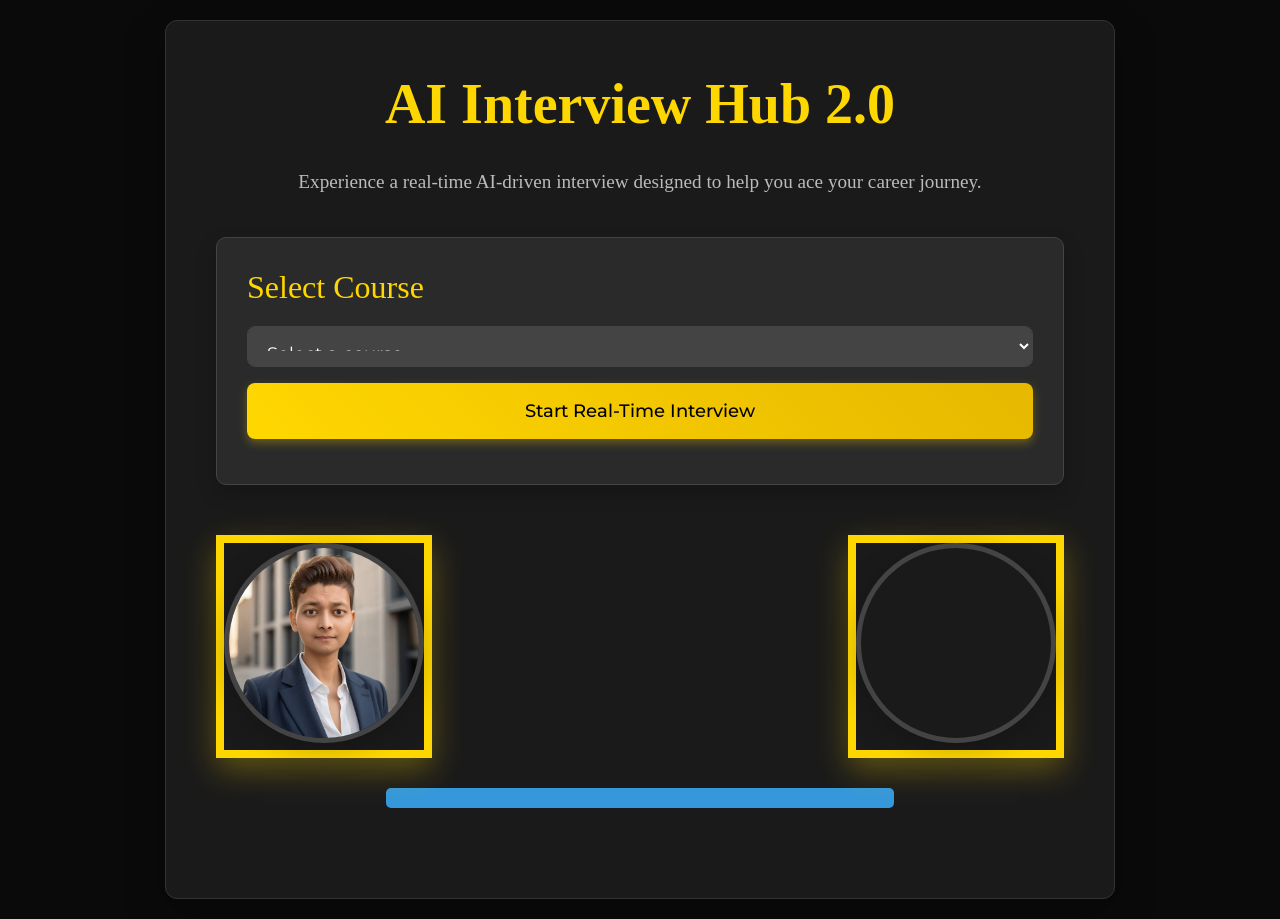
<file: realinterview.html>
<!DOCTYPE html>
<html lang="en">

<head>
    <meta charset="UTF-8">
    <meta name="viewport" content="width=device-width, initial-scale=1.0">
    <title>AI Interview Hub 2.0 | Real-Time Interview</title>
    <link rel="stylesheet" href="https://cdnjs.cloudflare.com/ajax/libs/bootstrap/4.5.0/css/bootstrap.min.css">
    <link href="https://fonts.googleapis.com/css2?family=Montserrat:wght@400;600&display=swap" rel="stylesheet">
    <style>
        /* Luxurious Styles */
        body {
    background: #0a0a0a;
    font-family: 'Montserrat', sans-serif;
    color: #f1f1f1;
    margin: 0;
    padding: 0;
    display: flex;
    justify-content: center;
    align-items: center;
    min-height: 100vh; /* Use min-height instead of fixed height */
}

.container {
    width: 100%;
    max-width: 950px;
    padding: 50px;
    background-color: #1a1a1a;
    border: 1px solid #333;
    border-radius: 12px;
    box-shadow: 0 12px 40px rgba(0, 0, 0, 0.3);
    margin: 20px 0; /* Add margin for spacing */
}

        h1 {
            font-family: 'Playfair Display', serif;
    font-size: 3.5rem;
    font-weight: 700;
            text-align: center;
            margin-bottom: 30px;
            color: #ffd700;
        }

        p {
            font-family: 'Lora', serif;
    font-size: 1.2rem;
            text-align: center;
            margin-bottom: 40px;
            font-weight: 300;
            color: #bbb;
        }

        .card {
            background-color: #2a2a2a;
            padding: 30px;
            border-radius: 10px;
            border: 1px solid #444;
            margin-bottom: 40px;
            box-shadow: 0 8px 20px rgba(0, 0, 0, 0.2);
        }

        .card h5 {
            font-family: 'Playfair Display', serif;
    font-size: 2rem;
            margin-bottom: 20px;
            color: #ffd700;
        }

        .card select,
        .card button {
            width: 100%;
            padding: 15px;
            font-size: 1.1rem;
            margin-bottom: 15px;
            border-radius: 8px;
            border: 1px solid #444;
            background-color: #444;
            color: #fff;
        }

        .card button {
    background: linear-gradient(45deg, #ffd700, #e6b800); /* Gold gradient */
    border: none;
    color: #000;
    font-weight: 500;
    cursor: pointer;
    box-shadow: 0 4px 10px rgba(255, 215, 0, 0.3);
}

.card button:hover {
    background: linear-gradient(45deg, #e6b800, #ffd700); /* Reverse gradient on hover */
    box-shadow: 0 6px 15px rgba(255, 215, 0, 0.5);
}
.card:hover {
    transform: scale(1.02); /* Slightly enlarge on hover */
    transition: transform 0.3s ease; /* Smooth transition */
}

button:focus {
    outline: none;
    box-shadow: 0 0 10px rgba(255, 215, 0, 0.7); /* Gold glow on focus */
}

        /* AI Avatar and User Camera Section */
        .d-flex {
            display: flex;
            justify-content: space-between;
            margin-top: 50px;
        }

        .ai-avatar,
        .user-camera {
            text-align: center;
            border: 8px solid #ffd700; /* Gold border */
    box-shadow: 0 12px 30px rgba(255, 215, 0, 0.3);
        }

        .ai-avatar img {
            width: 200px;
            height: 200px;
            border-radius: 50%;
            border: 5px solid #444;
            box-shadow: 0 8px 30px rgba(0, 0, 0, 0.2);
        }

        .user-camera video {
            width: 200px;
            height: 200px;
            border-radius: 50%;
            border: 5px solid #444;
            box-shadow: 0 8px 30px rgba(0, 0, 0, 0.2);
        }

        /* Feedback Section */
        .feedback {
            margin-top: 30px;
            font-size: 1.3rem;
            color: #bbb;
            text-align: center;
        }

        #feedback {
            margin: 20px auto;
            padding: 20px;
            background-color: #2a2a2a; /* Dark background */
    border: 1px solid #444; /* Subtle border */
    box-shadow: 0 12px 40px rgba(0, 0, 0, 0.3);
            border-radius: 10px;
            max-width: 600px;
        }

        #feedback h2 {
            font-size: 24px;
            margin-bottom: 10px;
            color: #333;
            text-align: center;
            color: #ffd700;
        }

        #feedbackForm label {
            display: block;
            font-weight: bold;
            margin: 10px 0 5px;
        }

        #feedbackForm input,
        #feedbackForm textarea {
            width: 100%;
            padding: 10px;
            margin-bottom: 15px;
            background-color: #333; /* Dark input fields */
    border: 1px solid #444; /* Subtle border */
    color: #f1f1f1; /* White text */
            border-radius: 5px;
        }

        #feedbackForm button {
            display: block;
            width: 100%;
            padding: 10px;
            background-color: #ffd700; /* Gold button */
    color: #000;
            border: none;
            border-radius: 5px;
            cursor: pointer;
        }

        #feedbackForm button:hover {
            background-color: #e6b800;
        }



        .progress-container {
            margin-top: 30px;
            text-align: center;
        }

        .progress-bar {
            width: 60%;
            height: 20px;
            background-color: #3498db;
            border-radius: 5px;
            margin: 10px auto;
        }

        .summary {
            margin-top: 50px;
            font-size: 1.5rem;
            text-align: center;
            color: #f1f1f1;
        }

        /* Additional Button Styles */
        .card button:focus {
            outline: none;
            box-shadow: 0 0 10px rgba(37, 117, 252, 0.7);
        }

        /* Loading Screen Styles */
        .loading-screen {
            position: fixed;
            top: 0;
            left: 0;
            width: 100%;
            height: 100%;
            background: rgba(0, 0, 0, 0.8); /* Darker background for loading */
    color: #ffd700; /* Gold text */
            /* Dark semi-transparent background */
            display: flex;
            justify-content: center;
            align-items: center;
            z-index: 9999;
            /* Ensure it is on top of other elements */
            opacity: 1;
            transition: opacity 0.5s ease;
        }

        .loading-content {
            text-align: center;
            color: white;
        }

        .loading-text {
            font-size: 3rem;
    animation: textAnimation 1.5s ease-in-out infinite; /* Keep the animation */
}

        .loading-subtext {
            font-size: 1.2rem;
            margin-top: 10px;
            opacity: 0.8;
            animation: fadeIn 1s ease forwards;
            color: #ffffff;
            /* Changed to white for better visibility */
        }

        .loading-spinner {
            border: 8px solid rgba(255, 255, 255, 0.3);
    border-top: 8px solid #ffd700;
            /* Spinner color */
            border-radius: 50%;
            width: 80px;
            /* Increased size for better visibility */
            height: 80px;
            animation: spin 1s linear infinite;
            /* Spinner animation */
            margin: 20px auto;
        }

        /* Text Animation */
        @keyframes textAnimation {

            0%,
            100% {
                transform: scale(1);
                color: #ff9900;
                /* Color change */
            }

            50% {
                transform: scale(1.1);
                color: #ffffff;
                /* Color change */
            }
        }

        @keyframes spin {
            0% {
                transform: rotate(0deg);
            }

            100% {
                transform: rotate(360deg);
            }
        }

        @keyframes fadeIn {
            0% {
                opacity: 0;
            }

            100% {
                opacity: 1;
            }
        }

        #resultContainer {
            display: flex;
            flex-direction: column;
            align-items: center;
            /* Center all elements horizontally */
            margin-top: 20px;
            /* Add spacing above the container */
        }

        #summary {
            margin-bottom: 20px;
            /* Add space below the summary */
        }

        #congratulationImage {
            width: 400px;
            /* Adjust size of the image */
            height: auto;
            /* Maintain aspect ratio */
            margin-top: 20px;
            /* Space above the image */
        }

        #tryAgainButton {
            margin-top: 20px;
            /* Space above the button */
            padding: 15px 30px;
            /* Increase button size */
            background-color: #4CAF50;
            /* Button color */
            color: white;
            /* Button text color */
            font-size: 18px;
            /* Larger text */
            border: none;
            /* Remove border */
            border-radius: 8px;
            /* Rounded edges */
            cursor: pointer;
            /* Pointer on hover */
        }

        #tryAgainButton:hover {
            background-color: #45a049;
            /* Button hover effect */
        }

        /* Pie Chart Styles */
.pie-chart {
    width: 200px;
    height: 200px;
    border-radius: 50%;
    background: conic-gradient(
        #2575fc 0% 33%,
        #ff9900 33% 66%,
        #4CAF50 66% 100%
    );
    margin: 20px auto;
    position: relative;
}

.pie-chart::before {
    content: "";
    position: absolute;
    width: 80%;
    height: 80%;
    background: #2c2f43;
    border-radius: 50%;
    top: 10%;
    left: 10%;
}

.pie-chart-labels {
    display: flex;
    justify-content: space-around;
    margin-top: 20px;
}

.pie-chart-label {
    display: flex;
    align-items: center;
    font-size: 1rem;
    color: #bbb;
}

.pie-chart-label span {
    display: inline-block;
    width: 12px;
    height: 12px;
    margin-right: 8px;
    border-radius: 50%;
}

.pie-chart-label.general span {
    background: #2575fc;
}

.pie-chart-label.course span {
    background: #ff9900;
}

.pie-chart-label.personal span {
    background: #4CAF50;
}
    </style>
</head>

<body>

    <!-- Loading Animation -->
    <div id="loading" class="loading-screen">
        <div class="loading-content">
            <h1 class="loading-text">Loading AI New Experience...</h1>
            <div class="loading-spinner"></div>
            <p class="loading-subtext">Please wait while we prepare your experience...</p>
        </div>
    </div>
    <div class="container">
        <div class="text-center">
            <h1>AI Interview Hub 2.0</h1>
            <p>Experience a real-time AI-driven interview designed to help you ace your career journey.</p>
        </div>

        <div class="card">
            <h5>Select Course</h5>
            <select id="courseSelect" class="form-control mb-3">
                <option value="" selected disabled>Select a course</option>
                <option value="data-science">Data Science</option>
                <option value="software-engineering">Software Engineering</option>
                <option value="project-management">Project management</option>
                <option value="digital-marketing">Digital-marketing</option>
                <option value="Finance">Finance</option>
                <option value="artificial-intelligence">Artificial intelligence</option>
                <option value="business-analytics">Business-analytics</option>
                <option value="cyber-security">Cyber security</option>
            </select>
            <div class="text-center">
                <button onclick="startRealTimeInterview()">Start Real-Time Interview</button>
            </div>
        </div>

        <div class="d-flex">
            <div class="ai-avatar">
                <img src="aiavtar.png" alt="AI Avatar">
            </div>
            <div class="user-camera">
                <video id="userVideo" autoplay></video>
            </div>
        </div>

        <div id="aiQuestion"></div>
        <div class="feedback"></div>

        <div class="progress-container">
            <div id="progressBar" class="progress-bar"></div>
        </div>

        <div id="resultContainer" style="text-align: center; margin-top: 20px;">
            <div id="summary"></div>
            <div id="graphContainer" class="graph-container" style="display: none;">
                <h3>Performance Graph</h3>
                <div id="graphBars"></div>
            </div>
            <div id="congratulationSection" style="display: none;">
                <img src="congratulations.png" alt="Congratulations" id="congratulationImage">
                <div>
                    <button id="tryAgainButton" onclick="tryAgain()">Try Again</button>
                </div>
            </div>
        </div>
        <div id="recordedInterview" style="display: none; text-align: center; margin-top: 20px;">
            <h5>Recorded Interview</h5>
            <video id="recordedVideo" controls style="width: 100%; max-width: 600px;"></video>
        </div>
        <div id="interviewEndSection" style="display: none;">
            <h2>Thank you for completing the interview!</h2>
            <p>We’d love to hear your thoughts about your experience.</p>
            <button id="giveFeedbackButton">Give Feedback</button>
        </div>


        <section id="feedback" style="display: none;">
            <h2>We Value Your Feedback</h2>
            <p>Please share your experience with us!</p>
            <form id="feedbackForm">
                <label for="userName">Name:</label>
                <input type="text" id="userName" name="userName" placeholder="Enter your name" required>

                <label for="userFeedback">Feedback:</label>
                <textarea id="userFeedback" name="userFeedback" rows="4" placeholder="Write your feedback here..."
                    required></textarea>

                <button type="submit">Submit Feedback</button>
            </form>

            <hr>
            <h3>What Others Are Saying</h3>
            <div id="feedbackList">
                <!-- Submitted feedback will be displayed here -->
            </div>
        </section>


           
    <script>
        
        const courseQuestions = {
            "data-science": [
                "What is the difference between supervised and unsupervised learning?",
                "Describe a project where you applied machine learning.",
                "Explain the concept of data normalization.",
                "What makes you interested in Data Science?",
            "Can you describe a Data Science project you've worked on?",
            "How do you handle large datasets?",
            "What tools do you use for data visualization?",
            "Can you explain a machine learning algorithm you are familiar with?",
            "What is overfitting in machine learning, and how can it be avoided?",
            "How do you handle missing data in a dataset?",
            "Explain the difference between supervised and unsupervised learning?",
            "What is cross-validation and why is it used?",
            "Can you explain the concept of a confusion matrix?",
            "Tell me about a time you solved a complex data problem.",
            "What is your approach to cleaning data?",
            "Describe a challenge you faced in a Data Science project and how you handled it.",
            "How do you keep up with new trends in Data Science?",
            "What are your strengths in Data Science?",
            "Explain a data science project you've worked on and your role in it?",
            "What is the significance of p-value in statistical analysis?",
            "How would you explain the concept of A/B testing to a non-technical person?",
            "What are precision and recall? How do they differ?",
            "What is dimensionality reduction and why is it useful?"
            ],
            "software-engineering": [
                "What is the importance of version control?",
                "Describe a software development lifecycle model you prefer.",
                "What is polymorphism in object-oriented programming?",
                "What programming languages are you proficient in?",
            "Can you explain the software development lifecycle?",
            "How do you handle debugging code?",
            "What is your experience with version control systems?",
            "Describe a project where you implemented a software solution.",
            "What is the difference between Agile and Waterfall methodologies?",
            "How would you manage version control in a team project?",
            "Can you explain SOLID principles in software development?",
            "What are microservices, and how do they differ from monolithic architectures?",
            "How do you approach debugging a complex software issue?",
            "Explain the concept of continuous integration and its importance.",
            "What is the difference between functional and non-functional requirements?",
            "Describe the software development lifecycle (SDLC).",
            "How do you ensure code quality in a large software project?",
            "What is the purpose of unit testing in software development?",
            "Tell me about a software engineering project you led.",
            "How do you ensure code quality?",
            "Describe a time when you had to solve a tough technical problem.",
            "What are your favorite software design patterns?",
            "Where do you see software engineering evolving in the next 5 years?",
            "Describe a challenging software project and how you contributed to its success.",
            "What are design patterns, and why are they important?",
            "How would you refactor a piece of code to improve its performance?",
            "What is the purpose of code reviews, and how do you conduct one?",
            "Explain the difference between RESTful and SOAP APIs.",
            ],
            "cloud-computing": [
                "What are the benefits of cloud computing?",
                "Describe the difference between IaaS and SaaS.",
                "What challenges have you faced during cloud migrations?",
                "What is your experience with cloud platforms?",
            "Can you explain the difference between IaaS, PaaS, and SaaS?",
            "How do you ensure cloud security?",
            "What are the advantages of using cloud computing?",
            "Describe a project where you implemented a cloud solution.",
            "What is cloud computing, and how does it differ from traditional IT infrastructure?",
            "Explain the difference between IaaS, PaaS, and SaaS.",
            "How do you ensure security in cloud environments?",
            "What is serverless computing, and what are its benefits?",
            "How would you migrate an on-premise application to the cloud?",
            "Tell me about a time you solved a cloud infrastructure issue.",
            "What is your approach to cloud cost management?",
            "Describe a challenge you faced in cloud computing and how you handled it.",
            "How do you keep up with changes in cloud technology?",
            "Where do you see cloud computing evolving in the future?",
            "Describe a project where you implemented a cloud solution.",
            "What are the benefits and drawbacks of multi-cloud strategies?",
            "How do you ensure data compliance and governance in the cloud?",
            "What is the difference between public, private, and hybrid clouds?",
            "How do you handle disaster recovery in cloud-based systems?"

            ],
         "project-management": [
                 "What project management tools are you familiar with?",
            "How do you manage project deadlines?",
            "Can you describe a successful project you managed?",
            "How do you handle changes in project scope?",
            "How do you manage team conflicts?",
            "What is the role of a project manager in a team?",
            "How do you manage project risks?",
            "What tools do you use for project scheduling?",
            "How do you ensure that a project stays on budget?",
            "What is the difference between a milestone and a deliverable?",
            "What is stakeholder management, and why is it important?",
            "Tell me about a challenging project and how you handled it.",
            "How do you prioritize tasks in a project?",
            "What is your experience with Agile methodologies?",
            "How do you ensure stakeholder satisfaction?",
            "Where do you see the future of project management heading?",
            "Describe a project you managed from start to finish.",
            "What is earned value management (EVM), and how do you use it?",
            "How do you handle changes in project requirements?",
            "What is the importance of a project kickoff meeting?",
            "Explain how you would prioritize tasks in a complex project",


        ],
        "digital-marketing": [
                   "What digital marketing tools do you use?",
            "Can you describe a successful digital marketing campaign you've worked on?",
            "How do you measure the success of a digital marketing strategy?",
            "What is your approach to SEO?",
            "How do you stay updated with trends in digital marketing?",
            "What are the key components of a digital marketing strategy?",
            "How do you measure the success of a digital marketing campaign?",
            "What is SEO, and why is it important?",
            "Explain the difference between organic and paid traffic.",
            "What is the role of content marketing in digital marketing?",
            "Tell me about a challenge you faced in digital marketing and how you overcame it.",
            "How do you allocate budgets for a digital marketing campaign?",
            "What is your experience with social media marketing?",
            "How do you measure ROI in digital marketing?",
            "Where do you see the future of digital marketing?",
            "Describe a successful digital marketing campaign you worked on.",
            "What are the current trends in digital marketing?",
            "How do you use analytics to optimize marketing campaigns?",
            "What is the role of influencer marketing in a digital strategy?",
            "Explain the importance of video content in digital marketing."
        ],
        "finance":[
            "What interests you about finance?",
            "Can you explain financial statements and their importance?",
            "How do you stay informed about financial markets?",
            "What is your experience with financial modeling?",
            "Describe a project where you analyzed financial data.",
            "What is the difference between gross and net income?",
            "How do you evaluate a company's financial health?",
            "What is the time value of money, and why is it important?",
            "Can you explain the concept of compounding interest?",
            "How do you assess the risk of an investment?",
            "Tell me about a financial challenge you faced and how you handled it.",
            "What is your experience with risk management?",
            "How do you make investment decisions?",
            "What financial software tools have you used?",
            "Where do you see the financial industry heading in the next 5 years?",
            "Describe a time when you analyzed a company’s financial statements.",
            "What are the key ratios used to evaluate a company’s profitability?",
            "How would you structure a business's budget for a new project?",
            "What is the purpose of capital budgeting, and how is it done?",
            "Explain how you would handle a situation where a company is facing liquidity issues."
        ],
        "artificial-intelligence":[
        "What excites you about Artificial Intelligence?",
            "Can you explain the difference between AI, Machine Learning, and Deep Learning?",
            "How do you approach an AI-related problem?",
            "What are the ethical implications of AI?",
            "Can you describe an AI project you've worked on?",
            "What is the difference between AI, machine learning, and deep learning?",
            "How does natural language processing (NLP) work?",
            "What is a neural network, and how is it trained?",
            "How do you avoid bias in AI algorithms?",
            "Can you explain reinforcement learning?",
            "What are some ethical concerns surrounding AI?",
            "How does computer vision work in AI?",
            "What is the role of AI in autonomous vehicles?",
            "How is AI being used in healthcare?",
            "What are the limitations of AI today?",
            "Tell me about an AI challenge you solved.",
            "How do you ensure fairness in AI algorithms?",
            "Describe a time when an AI model you developed failed.",
            "How do you stay updated with advancements in AI?",
            "What role do you think AI will play in the future?",
            "Describe a project where you used AI to solve a problem.",
            "What are the differences between supervised and unsupervised learning?",
            "How do you ensure the scalability of AI systems?",
            "Explain the concept of transfer learning in AI.",
            "What are the challenges of deploying AI in real-world applications?",
            "How would you explain AI to a non-technical audience?",
            "What role does big data play in AI development?",
            "What is the future of AI in business operations?",
            "How do you approach training an AI model with limited data?",
            "What is the impact of AI on job markets and employment?"
        ],
        "business-analytics":[
            "What is your approach to analyzing business data?",
            "How do you ensure data accuracy in your analyses?",
            "Can you explain a business analytics project you've worked on?",
            "What tools do you use for business analytics?",
            "How do you communicate insights from data to non-technical stakeholders?",
            "What is business analytics, and how does it help in decision-making?",
            "Explain the difference between descriptive, predictive, and prescriptive analytics.",
            "What tools do you use for data visualization?",
            "How do you identify key performance indicators (KPIs) for a business?",
            "What is a data dashboard, and how is it used in business analytics?",
            "Tell me about a time you used data to drive a business decision.",
            "What is your experience with predictive analytics?",
            "Describe a challenge you faced in business analytics and how you handled it.",
            "How do you stay updated with business analytics trends?",
            "Where do you see business analytics evolving in the future?",
            "Describe a project where you used business analytics to improve performance.",
            "How do you translate business objectives into analytical solutions?",
            "What is data mining, and how is it used in business analytics?",
            "Explain how you would conduct a SWOT analysis using data.",
            "How do you use business analytics to identify market trends?"

        ],
        "cyber-security":[
            "What is your experience with cybersecurity?",
            "How do you approach securing a network?",
            "What is your experience with threat detection?",
            "Can you explain a time you dealt with a security breach?",
            "What tools do you use for vulnerability assessments?",
            "What are the main types of cyber-attacks?",
            "How do firewalls protect a network?",
            "Explain the concept of encryption and its importance in cybersecurity.",
            "What is a VPN, and how does it ensure secure communication?",
            "How do you handle a data breach in an organization?",
            "Tell me about a security challenge you solved.",
            "How do you ensure data privacy?",
            "Describe a time when you faced a cybersecurity incident and how you responded.",
            "What is your approach to cybersecurity risk management?",
            "Where do you see the future of cybersecurity?",
            "Describe a time when you dealt with a cybersecurity threat.",
            "What is the role of penetration testing in cybersecurity?",
            "How would you secure a company’s wireless network?",
            "Explain the concept of a zero-trust security model.",
            "How do you handle insider threats in an organization?"
        ]

    };

    
    const generalQuestions = [
                "Tell me about yourself",
                "Where do you see yourself after 5 years?",
                "Why should we hire you?",
                "What are your strengths?",
                "What are your weaknesses?",
                "Can you describe a time when you overcame a difficult challenge?",
                "How do you prevent a situation from getting too stressful to manage?",
                "Can you describe a time when you had to deal with a difficult team member?",
                "How do you handle a situation where you are not getting the results you want?",
                "Can you describe a time when you had to make a difficult decision?",

            ];

            const personalQuestions = [
                "Tell me about your family",
                "Describe yourself in three to five words",
                "What do you like to do in your free time?",
                "What are your hobbies?",
                "What do you like to do on the weekends?",
                "What are your salary expectations?",
                "What are your long-term career goals?",
                "What are your short-term career goals?",
                "What are your expectations from this role?",


            ];

            let selectedCourse = "";
            let questionsQueue = [];
            let currentQuestionIndex = 0;
            let relevantResponses = 0;
            let irrelevantResponses = 0;
            let mediaRecorder;
            let recordedChunks = [];
            let generalResponses = { relevant: 0, irrelevant: 0 };
            let courseResponses = { relevant: 0, irrelevant: 0 };
            let personalResponses = { relevant: 0, irrelevant: 0 };


            // Access User Camera
            navigator.mediaDevices.getUserMedia({ video: true, audio: true })
                .then((stream) => {
                    const videoElement = document.getElementById("userVideo");
                    videoElement.srcObject = stream;

                    // Initialize MediaRecorder
                    mediaRecorder = new MediaRecorder(stream);

                    // Event to handle data available
                    mediaRecorder.ondataavailable = (event) => {
                        if (event.data.size > 0) {
                            recordedChunks.push(event.data);
                        }
                    };

                    // Event to handle stop recording
                    mediaRecorder.onstop = () => {
                        const recordedBlob = new Blob(recordedChunks, { type: 'video/webm' });
                        const recordedVideoElement = document.getElementById("recordedVideo");
                        recordedVideoElement.src = URL.createObjectURL(recordedBlob);
                        document.getElementById("recordedInterview").style.display = "block";
                    };
                })

                .catch((error) => {
                    console.error("Camera and microphone access denied:", error);
                    alert("Please allow camera and microphone access to proceed.");
                });

            // Initialize Speech Recognition
            const SpeechRecognition = window.SpeechRecognition || window.webkitSpeechRecognition;
            const recognition = new SpeechRecognition();
            recognition.lang = 'en-US';

            // Start Real-Time Interview
            function startRealTimeInterview() {
                selectedCourse = document.getElementById("courseSelect").value;
                if (!selectedCourse) {
                    alert("Please select a course first!");
                    return;
                }
                questionsQueue = [
        "Tell me about yourself", // First question
        ...shuffleArray(generalQuestions.filter(q => q !== "Tell me about yourself")).slice(0, 2), // 2 more general questions
        ...shuffleArray(courseQuestions[selectedCourse]).slice(0, 4), // 4 course-specific questions
        ...shuffleArray(personalQuestions).slice(0, 3) // 3 personal questions
    ];
                currentQuestionIndex = 0;
                generalResponses = { relevant: 0, irrelevant: 0 };
                courseResponses = { relevant: 0, irrelevant: 0 };
                personalResponses = { relevant: 0, irrelevant: 0 };
                mediaRecorder.start();
                askQuestion();
            }

            // Ask a Question
            function askQuestion() {
                if (currentQuestionIndex >= questionsQueue.length) {
                    endInterview();
                    return;
                }

                const question = questionsQueue[currentQuestionIndex];
                document.getElementById("aiQuestion").innerText = question;
                speakText(question);

                // Listen for user response
                recognition.start();
            }

            // Handle User Response
            recognition.onresult = (event) => {
                const userResponse = event.results[0][0].transcript.toLowerCase();
                console.log("User Response:", userResponse);

                // Feedback for user response
                const feedbackElement = document.querySelector(".feedback");
                let feedbackMessage = "";
                let currentSection = "";

                if (currentQuestionIndex < generalQuestions.length) {
    currentSection = "general";
} else if (currentQuestionIndex < generalQuestions.length + courseQuestions.length) {
    currentSection = "course";
} else {
    currentSection = "personal";
}
if (currentQuestionIndex === 0) {
    currentSection = "general";
} else if (currentQuestionIndex <= 2) {
    currentSection = "general";
} else if (currentQuestionIndex <= 6) {
    currentSection = "course";
} else {
    currentSection = "personal";
}

                if (userResponse.trim() === "" || userResponse.toLowerCase().includes("i don't know")) {
    feedbackMessage = "Irrelevant response. It's okay not to know, but try to give a confident and thoughtful answer.";
    if (currentSection === "general") generalResponses.irrelevant++;
    else if (currentSection === "course") courseResponses.irrelevant++;
    else personalResponses.irrelevant++;
} else if (userResponse.length < 10) {
    feedbackMessage = "Your response is too short. Try to provide more details or examples to support your answer.";
    if (currentSection === "general") generalResponses.irrelevant++;
    else if (currentSection === "course") courseResponses.irrelevant++;
    else personalResponses.irrelevant++;
} else if (userResponse.includes("maybe") || userResponse.includes("not sure")) {
    feedbackMessage = "Your answer shows hesitation. Try to answer with more certainty and confidence.";
    if (currentSection === "general") generalResponses.irrelevant++;
    else if (currentSection === "course") courseResponses.irrelevant++;
    else personalResponses.irrelevant++;
} else {
    feedbackMessage = "Good answer! Keep it up! You addressed the question effectively.";
    if (currentSection === "general") generalResponses.relevant++;
    else if (currentSection === "course") courseResponses.relevant++;
    else personalResponses.relevant++;
}


                feedbackElement.innerText = feedbackMessage;
                speakText(feedbackMessage);

                // Update progress and move to the next question
                currentQuestionIndex++;
                updateProgress();
                if (currentQuestionIndex >= questionsQueue.length) {
                    endInterview(); // End the interview after the last question
                } else {
                    setTimeout(askQuestion, 3000); // Ask the next question after 3 seconds
                }
            };


            recognition.onerror = (event) => {
                alert("Speech recognition error. Please try again.");
            };

            // End Interview
            function endInterview() {
                {
                    document.getElementById("interviewEndSection").style.display = "block"; // Show the interview end message
                }

                // Handle "Give Feedback" button click
                document.getElementById("giveFeedbackButton").addEventListener("click", function (event) {
                    event.preventDefault();
                    event.stopPropagation()
                    document.querySelector("form").addEventListener("submit", function (event) {
    event.preventDefault();
});
                    document.getElementById("interviewEndSection").style.display = "none"; // Hide interview end message
                    document.getElementById("feedback").style.display = "block"; // Show feedback form
                    document.getElementById("resultContainer").style.display = "block";
                    document.getElementById("graphContainer").style.display = "block";
// Ensure the body and container can expand
document.body.style.height = "auto"; // Allow body to expand
document.querySelector(".container").style.height = "auto"; // Allow container to expand

// Scroll to the top of the page
window.scrollTo({ top: window.scrollY, behavior: "auto" }); // Lock scroll position


                });

                // Feedback Form Logic
                const feedbackForm = document.getElementById("feedbackForm");
                const feedbackList = document.getElementById("feedbackList");

                // Load feedback from local storage on page load
                document.addEventListener("DOMContentLoaded", loadFeedback);

                // Handle feedback form submission
                feedbackForm.addEventListener("submit", function (event) {
                    event.preventDefault(); // Prevent form refresh

                    const userName = document.getElementById("userName").value;
                    const userFeedback = document.getElementById("userFeedback").value;

                    const feedback = { name: userName, feedback: userFeedback };

                    // Save feedback
                    saveFeedback(feedback);

                    // Display feedback
                    addFeedbackToList(feedback);

                    // Reset form
                    feedbackForm.reset();
                });

                // Save feedback to local storage
                function saveFeedback(feedback) {
                    const feedbackArray = JSON.parse(localStorage.getItem("feedbackList")) || [];
                    feedbackArray.push(feedback);
                    localStorage.setItem("feedbackList", JSON.stringify(feedbackArray));
                }

                // Load feedback from local storage
                function loadFeedback() {
                    const feedbackArray = JSON.parse(localStorage.getItem("feedbackList")) || [];
                    feedbackArray.forEach(addFeedbackToList);
                }

                // Add feedback to the list dynamically
                function addFeedbackToList(feedback) {
                    const feedbackItem = document.createElement("div");
                    feedbackItem.classList.add("feedback-item");
                    feedbackItem.innerHTML = `
    <h4>${feedback.name}</h4>
    <p>${feedback.feedback}</p>
  `;
                    feedbackList.appendChild(feedbackItem);
                }
                mediaRecorder.stop();
                const summaryElement = document.getElementById("summary");
                const congratulationSection = document.getElementById("congratulationSection");
                const graphContainer = document.getElementById("graphContainer");
                const graphBars = document.getElementById("graphBars");

                const totalQuestions = questionsQueue.length;
                const performanceRating = relevantResponses / totalQuestions >= 0.8 ? "Excellent" :
                    relevantResponses / totalQuestions >= 0.5 ? "Good" : "Average";

                summaryElement.innerHTML = `
                <p>Interview Completed!</p>
                <p><b>Total Questions:</b> ${totalQuestions}</p>
                <p><b>General Relevant Responses:</b> ${generalResponses.relevant}</p>
                <p><b>Course Relevant Responses:</b> ${courseResponses.relevant}</p>
                <p><b>Personal Relevant Responses:</b> ${personalResponses.relevant}</p>
            `;

                // Create Graph
                graphBars.innerHTML = `
        <div class="pie-chart"></div>
        <div class="pie-chart-labels">
            <div class="pie-chart-label general"><span></span>General</div>
            <div class="pie-chart-label course"><span></span>Course</div>
            <div class="pie-chart-label personal"><span></span>Personal</div>
        </div>
    `;
    const pieChart = document.querySelector(".pie-chart");
    const generalPercentage = (generalResponses.relevant / totalQuestions) * 100;
    const coursePercentage = (courseResponses.relevant / totalQuestions) * 100;
    const personalPercentage = (personalResponses.relevant / totalQuestions) * 100;

    pieChart.style.background = `conic-gradient(
        #2575fc 0% ${generalPercentage}%,
        #ff9900 ${generalPercentage}% ${generalPercentage + coursePercentage}%,
        #4CAF50 ${generalPercentage + coursePercentage}% 100%
    )`;
                // Make both sections visible
                summaryElement.style.display = "block";
                graphContainer.style.display = "block";
                congratulationSection.style.display = "block";
            }



            function tryAgain() {
    // Reset the interview state
    document.getElementById("summary").innerHTML = "";
    document.getElementById("summary").style.display = "none"; // Hide summary

    const congratulationSection = document.getElementById("congratulationSection");
    congratulationSection.style.display = "none"; // Hide the congratulation section

    document.getElementById("courseSelect").selectedIndex = 0; // Reset course selection

    // Refresh the HTML
    location.reload();
}


            // Update Progress Bar
            function updateProgress() {
                const progress = (currentQuestionIndex / questionsQueue.length) * 100;
                document.getElementById("progressBar").style.width = `${progress}%`;
            }

            // Text to Speech
            function speakText(text) {
                const speech = new SpeechSynthesisUtterance(text);
                window.speechSynthesis.speak(speech);
            }

            // Shuffle Array (for random question order)
            function shuffleArray(arr) {
                for (let i = arr.length - 1; i > 0; i--) {
                    const j = Math.floor(Math.random() * (i + 1));
                    [arr[i], arr[j]] = [arr[j], arr[i]];
                }
                return arr;
            }
            window.onload = () => {
                document.getElementById('loading').style.display = 'none'; // Hide loader
                document.querySelector('.container').style.visibility = 'visible'; // Show the main content
            };
            // Hide loading screen on page load
            window.addEventListener('load', function () {
                const loadingScreen = document.getElementById('loading');
                loadingScreen.style.opacity = '0'; // Fade out
                setTimeout(() => {
                    loadingScreen.style.display = 'none'; // Hide after fade out
                }, 500); // Match with CSS transition duration
            });

            // Show loading screen on network issues
            window.addEventListener('beforeunload', function () {
                const loadingScreen = document.getElementById('loading');
                loadingScreen.style.display = 'flex'; // Show loading screen
            });

            // Show loading screen on specific actions (e.g., form submission)
            const submitButton = document.getElementById('submit-btn'); // Change this to your actual button ID
            if (submitButton) {
                submitButton.addEventListener('click', function () {
                    const loadingScreen = document.getElementById('loading');
                    loadingScreen.style.display = 'flex'; // Show loading screen
                });
            }

        </script>
</body>

</html>
</file>
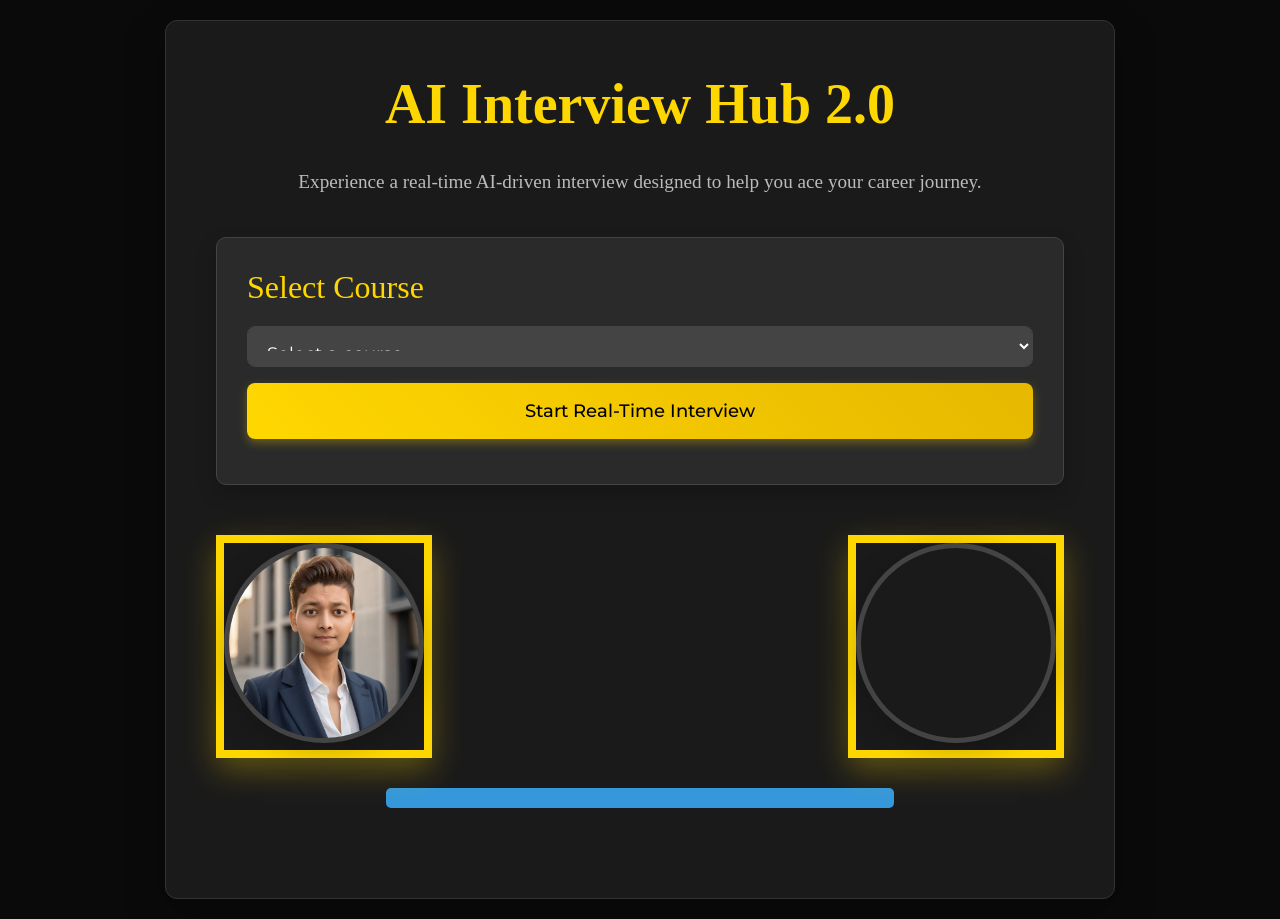
<file: tp.html>
<!DOCTYPE html>
<html lang="en">

<head>
    <meta charset="UTF-8">
    <meta name="viewport" content="width=device-width, initial-scale=1.0">
    <title>AI Interview Hub 2.0 | Real-Time Interview</title>
    <link rel="stylesheet" href="https://cdnjs.cloudflare.com/ajax/libs/bootstrap/4.5.0/css/bootstrap.min.css">
    <link href="https://fonts.googleapis.com/css2?family=Montserrat:wght@400;600&display=swap" rel="stylesheet">
    <style>
        /* Luxurious Styles */
        body {
    background: #0a0a0a;
    font-family: 'Montserrat', sans-serif;
    color: #f1f1f1;
    margin: 0;
    padding: 0;
    display: flex;
    justify-content: center;
    align-items: center;
    min-height: 100vh; /* Use min-height instead of fixed height */
}

.container {
    width: 100%;
    max-width: 950px;
    padding: 50px;
    background-color: #1a1a1a;
    border: 1px solid #333;
    border-radius: 12px;
    box-shadow: 0 12px 40px rgba(0, 0, 0, 0.3);
    margin: 20px 0; /* Add margin for spacing */
}

        h1 {
            font-family: 'Playfair Display', serif;
    font-size: 3.5rem;
    font-weight: 700;
            text-align: center;
            margin-bottom: 30px;
            color: #ffd700;
        }

        p {
            font-family: 'Lora', serif;
    font-size: 1.2rem;
            text-align: center;
            margin-bottom: 40px;
            font-weight: 300;
            color: #bbb;
        }

        .card {
            background-color: #2a2a2a;
            padding: 30px;
            border-radius: 10px;
            border: 1px solid #444;
            margin-bottom: 40px;
            box-shadow: 0 8px 20px rgba(0, 0, 0, 0.2);
        }

        .card h5 {
            font-family: 'Playfair Display', serif;
    font-size: 2rem;
            margin-bottom: 20px;
            color: #ffd700;
        }

        .card select,
        .card button {
            width: 100%;
            padding: 15px;
            font-size: 1.1rem;
            margin-bottom: 15px;
            border-radius: 8px;
            border: 1px solid #444;
            background-color: #444;
            color: #fff;
        }

        .card button {
    background: linear-gradient(45deg, #ffd700, #e6b800); /* Gold gradient */
    border: none;
    color: #000;
    font-weight: 500;
    cursor: pointer;
    box-shadow: 0 4px 10px rgba(255, 215, 0, 0.3);
}

.card button:hover {
    background: linear-gradient(45deg, #e6b800, #ffd700); /* Reverse gradient on hover */
    box-shadow: 0 6px 15px rgba(255, 215, 0, 0.5);
}
.card:hover {
    transform: scale(1.02); /* Slightly enlarge on hover */
    transition: transform 0.3s ease; /* Smooth transition */
}

button:focus {
    outline: none;
    box-shadow: 0 0 10px rgba(255, 215, 0, 0.7); /* Gold glow on focus */
}

        /* AI Avatar and User Camera Section */
        .d-flex {
            display: flex;
            justify-content: space-between;
            margin-top: 50px;
        }

        .ai-avatar,
        .user-camera {
            text-align: center;
            border: 8px solid #ffd700; /* Gold border */
    box-shadow: 0 12px 30px rgba(255, 215, 0, 0.3);
        }

        .ai-avatar img {
            width: 200px;
            height: 200px;
            border-radius: 50%;
            border: 5px solid #444;
            box-shadow: 0 8px 30px rgba(0, 0, 0, 0.2);
        }

        .user-camera video {
            width: 200px;
            height: 200px;
            border-radius: 50%;
            border: 5px solid #444;
            box-shadow: 0 8px 30px rgba(0, 0, 0, 0.2);
        }

        /* Feedback Section */
        .feedback {
            margin-top: 30px;
            font-size: 1.3rem;
            color: #bbb;
            text-align: center;
        }

        #feedback {
            margin: 20px auto;
            padding: 20px;
            background-color: #2a2a2a; /* Dark background */
    border: 1px solid #444; /* Subtle border */
    box-shadow: 0 12px 40px rgba(0, 0, 0, 0.3);
            border-radius: 10px;
            max-width: 600px;
        }

        #feedback h2 {
            font-size: 24px;
            margin-bottom: 10px;
            color: #333;
            text-align: center;
            color: #ffd700;
        }

        #feedbackForm label {
            display: block;
            font-weight: bold;
            margin: 10px 0 5px;
        }

        #feedbackForm input,
        #feedbackForm textarea {
            width: 100%;
            padding: 10px;
            margin-bottom: 15px;
            background-color: #333; /* Dark input fields */
    border: 1px solid #444; /* Subtle border */
    color: #f1f1f1; /* White text */
            border-radius: 5px;
        }

        #feedbackForm button {
            display: block;
            width: 100%;
            padding: 10px;
            background-color: #ffd700; /* Gold button */
    color: #000;
            border: none;
            border-radius: 5px;
            cursor: pointer;
        }

        #feedbackForm button:hover {
            background-color: #e6b800;
        }



        .progress-container {
            margin-top: 30px;
            text-align: center;
        }

        .progress-bar {
            width: 60%;
            height: 20px;
            background-color: #3498db;
            border-radius: 5px;
            margin: 10px auto;
        }

        .summary {
            margin-top: 50px;
            font-size: 1.5rem;
            text-align: center;
            color: #f1f1f1;
        }

        /* Additional Button Styles */
        .card button:focus {
            outline: none;
            box-shadow: 0 0 10px rgba(37, 117, 252, 0.7);
        }

        /* Loading Screen Styles */
        .loading-screen {
            position: fixed;
            top: 0;
            left: 0;
            width: 100%;
            height: 100%;
            background: rgba(0, 0, 0, 0.8); /* Darker background for loading */
    color: #ffd700; /* Gold text */
            /* Dark semi-transparent background */
            display: flex;
            justify-content: center;
            align-items: center;
            z-index: 9999;
            /* Ensure it is on top of other elements */
            opacity: 1;
            transition: opacity 0.5s ease;
        }

        .loading-content {
            text-align: center;
            color: white;
        }

        .loading-text {
            font-size: 3rem;
    animation: textAnimation 1.5s ease-in-out infinite; /* Keep the animation */
}

        .loading-subtext {
            font-size: 1.2rem;
            margin-top: 10px;
            opacity: 0.8;
            animation: fadeIn 1s ease forwards;
            color: #ffffff;
            /* Changed to white for better visibility */
        }

        .loading-spinner {
            border: 8px solid rgba(255, 255, 255, 0.3);
    border-top: 8px solid #ffd700;
            /* Spinner color */
            border-radius: 50%;
            width: 80px;
            /* Increased size for better visibility */
            height: 80px;
            animation: spin 1s linear infinite;
            /* Spinner animation */
            margin: 20px auto;
        }

        /* Text Animation */
        @keyframes textAnimation {

            0%,
            100% {
                transform: scale(1);
                color: #ff9900;
                /* Color change */
            }

            50% {
                transform: scale(1.1);
                color: #ffffff;
                /* Color change */
            }
        }

        @keyframes spin {
            0% {
                transform: rotate(0deg);
            }

            100% {
                transform: rotate(360deg);
            }
        }

        @keyframes fadeIn {
            0% {
                opacity: 0;
            }

            100% {
                opacity: 1;
            }
        }

        #resultContainer {
            display: flex;
            flex-direction: column;
            align-items: center;
            /* Center all elements horizontally */
            margin-top: 20px;
            /* Add spacing above the container */
        }

        #summary {
            margin-bottom: 20px;
            /* Add space below the summary */
        }

        #congratulationImage {
            width: 400px;
            /* Adjust size of the image */
            height: auto;
            /* Maintain aspect ratio */
            margin-top: 20px;
            /* Space above the image */
        }

        #tryAgainButton {
            margin-top: 20px;
            /* Space above the button */
            padding: 15px 30px;
            /* Increase button size */
            background-color: #4CAF50;
            /* Button color */
            color: white;
            /* Button text color */
            font-size: 18px;
            /* Larger text */
            border: none;
            /* Remove border */
            border-radius: 8px;
            /* Rounded edges */
            cursor: pointer;
            /* Pointer on hover */
        }

        #tryAgainButton:hover {
            background-color: #45a049;
            /* Button hover effect */
        }

        /* Pie Chart Styles */
.pie-chart {
    width: 200px;
    height: 200px;
    border-radius: 50%;
    background: conic-gradient(
        #2575fc 0% 33%,
        #ff9900 33% 66%,
        #4CAF50 66% 100%
    );
    margin: 20px auto;
    position: relative;
}

.pie-chart::before {
    content: "";
    position: absolute;
    width: 80%;
    height: 80%;
    background: #2c2f43;
    border-radius: 50%;
    top: 10%;
    left: 10%;
}

.pie-chart-labels {
    display: flex;
    justify-content: space-around;
    margin-top: 20px;
}

.pie-chart-label {
    display: flex;
    align-items: center;
    font-size: 1rem;
    color: #bbb;
}

.pie-chart-label span {
    display: inline-block;
    width: 12px;
    height: 12px;
    margin-right: 8px;
    border-radius: 50%;
}

.pie-chart-label.general span {
    background: #2575fc;
}

.pie-chart-label.course span {
    background: #ff9900;
}

.pie-chart-label.personal span {
    background: #4CAF50;
}
    </style>
</head>

<body>

    <!-- Loading Animation -->
    <div id="loading" class="loading-screen">
        <div class="loading-content">
            <h1 class="loading-text">Loading AI New Experience...</h1>
            <div class="loading-spinner"></div>
            <p class="loading-subtext">Please wait while we prepare your experience...</p>
        </div>
    </div>
    <div class="container">
        <div class="text-center">
            <h1>AI Interview Hub 2.0</h1>
            <p>Experience a real-time AI-driven interview designed to help you ace your career journey.</p>
        </div>

        <div class="card">
            <h5>Select Course</h5>
            <select id="courseSelect" class="form-control mb-3">
                <option value="" selected disabled>Select a course</option>
                <option value="data-science">Data Science</option>
                <option value="software-engineering">Software Engineering</option>
                <option value="cloud-computing">Cloud Computing</option>
            </select>
            <div class="text-center">
                <button onclick="startRealTimeInterview()">Start Real-Time Interview</button>
            </div>
        </div>

        <div class="d-flex">
            <div class="ai-avatar">
                <img src="aiavtar.png" alt="AI Avatar">
            </div>
            <div class="user-camera">
                <video id="userVideo" autoplay></video>
            </div>
        </div>

        <div id="aiQuestion"></div>
        <div class="feedback"></div>

        <div class="progress-container">
            <div id="progressBar" class="progress-bar"></div>
        </div>

        <div id="resultContainer" style="text-align: center; margin-top: 20px;">
            <div id="summary"></div>
            <div id="graphContainer" class="graph-container" style="display: none;">
                <h3>Performance Graph</h3>
                <div id="graphBars"></div>
            </div>
            <div id="congratulationSection" style="display: none;">
                <img src="congratulations.png" alt="Congratulations" id="congratulationImage">
                <div>
                    <button id="tryAgainButton" onclick="tryAgain()">Try Again</button>
                </div>
            </div>
        </div>
        <div id="recordedInterview" style="display: none; text-align: center; margin-top: 20px;">
            <h5>Recorded Interview</h5>
            <video id="recordedVideo" controls style="width: 100%; max-width: 600px;"></video>
        </div>
        <div id="interviewEndSection" style="display: none;">
            <h2>Thank you for completing the interview!</h2>
            <p>We’d love to hear your thoughts about your experience.</p>
            <button id="giveFeedbackButton">Give Feedback</button>
        </div>


        <section id="feedback" style="display: none;">
            <h2>We Value Your Feedback</h2>
            <p>Please share your experience with us!</p>
            <form id="feedbackForm">
                <label for="userName">Name:</label>
                <input type="text" id="userName" name="userName" placeholder="Enter your name" required>

                <label for="userFeedback">Feedback:</label>
                <textarea id="userFeedback" name="userFeedback" rows="4" placeholder="Write your feedback here..."
                    required></textarea>

                <button type="submit">Submit Feedback</button>
            </form>

            <hr>
            <h3>What Others Are Saying</h3>
            <div id="feedbackList">
                <!-- Submitted feedback will be displayed here -->
            </div>
        </section>



        <script>

            const courseQuestions = {
                "data-science": [
                    "What is the difference between supervised and unsupervised learning?",
                    "Describe a project where you applied machine learning.",
                    "Can you describe a Data Science project you've worked on?",
                    "How do you handle large datasets?",
                    "Explain the concept of data normalization."
                ],
                "software-engineering": [
                    "What is the importance of version control?",
                    "Describe a software development lifecycle model you prefer.",
                    "What is polymorphism in object-oriented programming?"
                ],
                "cloud-computing": [
                    "What are the benefits of cloud computing?",
                    "Describe the difference between IaaS and SaaS.",
                    "What challenges have you faced during cloud migrations?"
                ]
            };
            const generalQuestions = [
                "Tell me about yourself",
                "Where do you see yourself after 5 years?",
                "Why should we hire you?",
                "What are your strengths?",
                "What are your weaknesses?",
                "Can you describe a time when you overcame a difficult challenge?",
                "How do you prevent a situation from getting too stressful to manage?",
            ];

            const personalQuestions = [
                "Tell me about your family",
                "Describe yourself in three to five words",
                "What do you like to do in your free time?",
                "What are your hobbies?",
                "What do you like to do on the weekends?",
                "What are your salary expectations?"
            ];

            let selectedCourse = "";
            let questionsQueue = [];
            let currentQuestionIndex = 0;
            let relevantResponses = 0;
            let irrelevantResponses = 0;
            let mediaRecorder;
            let recordedChunks = [];
            let generalResponses = { relevant: 0, irrelevant: 0 };
            let courseResponses = { relevant: 0, irrelevant: 0 };
            let personalResponses = { relevant: 0, irrelevant: 0 };


            // Access User Camera
            navigator.mediaDevices.getUserMedia({ video: true, audio: true })
                .then((stream) => {
                    const videoElement = document.getElementById("userVideo");
                    videoElement.srcObject = stream;

                    // Initialize MediaRecorder
                    mediaRecorder = new MediaRecorder(stream);

                    // Event to handle data available
                    mediaRecorder.ondataavailable = (event) => {
                        if (event.data.size > 0) {
                            recordedChunks.push(event.data);
                        }
                    };

                    // Event to handle stop recording
                    mediaRecorder.onstop = () => {
                        const recordedBlob = new Blob(recordedChunks, { type: 'video/webm' });
                        const recordedVideoElement = document.getElementById("recordedVideo");
                        recordedVideoElement.src = URL.createObjectURL(recordedBlob);
                        document.getElementById("recordedInterview").style.display = "block";
                    };
                })

                .catch((error) => {
                    console.error("Camera and microphone access denied:", error);
                    alert("Please allow camera and microphone access to proceed.");
                });

            // Initialize Speech Recognition
            const SpeechRecognition = window.SpeechRecognition || window.webkitSpeechRecognition;
            const recognition = new SpeechRecognition();
            recognition.lang = 'en-US';
            
            function updatePieChart() {
        const totalResponses = generalResponses.relevant + courseResponses.relevant + personalResponses.relevant;
        const generalPercentage = totalResponses > 0 ? (generalResponses.relevant / totalResponses) * 100 : 0;
        const coursePercentage = totalResponses > 0 ? (courseResponses.relevant / totalResponses) * 100 : 0;
        const personalPercentage = totalResponses > 0 ? (personalResponses.relevant / totalResponses) * 100 : 0;

        const pieChart = document.querySelector(".pie-chart");
        pieChart.style.background = `conic-gradient(
            #2575fc 0% ${generalPercentage}%,
            #ff9900 ${generalPercentage}% ${generalPercentage + coursePercentage}%,
            #4CAF50 ${generalPercentage + coursePercentage}% 100%
        )`;
    }
            // Start Real-Time Interview
            function startRealTimeInterview() {
                selectedCourse = document.getElementById("courseSelect").value;
                if (!selectedCourse) {
                    alert("Please select a course first!");
                    return;
                }
                questionsQueue = [
        "Tell me about yourself", // First question
        ...shuffleArray(generalQuestions.filter(q => q !== "Tell me about yourself")).slice(0, 2), // 2 more general questions
        ...shuffleArray(courseQuestions[selectedCourse]).slice(0, 4), // 4 course-specific questions
        ...shuffleArray(personalQuestions).slice(0, 3) // 3 personal questions
    ];
                currentQuestionIndex = 0;
                generalResponses = { relevant: 0, irrelevant: 0 };
                courseResponses = { relevant: 0, irrelevant: 0 };
                personalResponses = { relevant: 0, irrelevant: 0 };
                mediaRecorder.start();
                askQuestion();
            }

            // Ask a Question
            function askQuestion() {
    if (currentQuestionIndex >= questionsQueue.length) {
        endInterview();
        return;
    }

    const question = questionsQueue[currentQuestionIndex];
    document.getElementById("aiQuestion").innerText = question;
    speakText(question);

    // Listen for user response
    recognition.start();
}

            // Handle User Response
            recognition.onresult = (event) => {
    const userResponse = event.results[0][0].transcript.toLowerCase();
    console.log("User  Response:", userResponse);

    // Feedback for user response
    const feedbackElement = document.querySelector(".feedback");
    let feedbackMessage = "";
    let currentSection = "";

    if (currentQuestionIndex < generalQuestions.length) {
        currentSection = "general";
    } else if (currentQuestionIndex < generalQuestions.length + 3) {
        currentSection = "course";
    } else {
        currentSection = "personal";
    }

    if (userResponse.trim() === "") {
        feedbackMessage = "Your response is empty. Please provide an answer to proceed!";
        if (currentSection === "general") generalResponses.irrelevant++;
        else if (currentSection === "course") courseResponses.irrelevant++;
        else personalResponses.irrelevant++;
    } else {
        let relevantKeywords = [];
        let irrelevantIndicators = ["i don't know", "maybe", "not sure", "probably", "guess"];
        let keywordMatches = 0;

        // Define keywords for each section
        if (currentSection === "general") relevantKeywords = ["teamwork", "communication", "skills"];
        else if (currentSection === "course") relevantKeywords = ["data", "algorithm", "analysis"]; // Update as per course topics
        else relevantKeywords = ["hobby", "interest", "achievement"];

        // Check for keyword matches
        relevantKeywords.forEach((keyword) => {
            if (userResponse.toLowerCase().includes(keyword)) keywordMatches++;
        });

        // Check for irrelevant indicators
        let containsIrrelevant = irrelevantIndicators.some((indicator) =>
            userResponse.toLowerCase().includes(indicator)
        );

        if (containsIrrelevant) {
            feedbackMessage = "Your response seems uncertain. Try to be more confident and precise.";
            if (currentSection === "general") generalResponses.irrelevant++;
            else if (currentSection === "course") courseResponses.irrelevant++;
            else personalResponses.irrelevant++;
        } else if (keywordMatches > 0) {
            feedbackMessage = `Good response! You included ${keywordMatches} relevant keyword(s). Keep it up!`;
            if (currentSection === "general") generalResponses.relevant++;
            else if (currentSection === "course") courseResponses.relevant++;
            else personalResponses.relevant++;
        } else {
            feedbackMessage = "Your response is okay but could be improved. Try to include more relevant details.";
            if (currentSection === "general") generalResponses.irrelevant++;
            else if (currentSection === "course") courseResponses.irrelevant++;
            else personalResponses.irrelevant++;
        }
    }

    feedbackElement.innerText = feedbackMessage;
    speakText(feedbackMessage);

    // Update progress and move to the next question
    currentQuestionIndex++;
    updateProgress();
    updatePieChart(); // Update the pie chart after each response

    if (currentQuestionIndex >= questionsQueue.length) {
        endInterview(); // End the interview after the last question
    } else {
        setTimeout(askQuestion, 3000); // Ask the next question after 3 seconds
    }
};


            recognition.onerror = (event) => {
                alert("Speech recognition error. Please try again.");
            };

            // End Interview
            function endInterview() {
                {
                    document.getElementById("interviewEndSection").style.display = "block"; // Show the interview end message
                }

                // Handle "Give Feedback" button click
                document.getElementById("giveFeedbackButton").addEventListener("click", function (event) {
                    event.preventDefault();
                    event.stopPropagation()
                    document.querySelector("form").addEventListener("submit", function (event) {
    event.preventDefault();
});
                    document.getElementById("interviewEndSection").style.display = "none"; // Hide interview end message
                    document.getElementById("feedback").style.display = "block"; // Show feedback form
                    document.getElementById("resultContainer").style.display = "block";
                    document.getElementById("graphContainer").style.display = "block";
// Ensure the body and container can expand
document.body.style.height = "auto"; // Allow body to expand
document.querySelector(".container").style.height = "auto"; // Allow container to expand

// Scroll to the top of the page
window.scrollTo({ top: window.scrollY, behavior: "auto" }); // Lock scroll position


                });

                // Feedback Form Logic
                const feedbackForm = document.getElementById("feedbackForm");
                const feedbackList = document.getElementById("feedbackList");

                // Load feedback from local storage on page load
                document.addEventListener("DOMContentLoaded", loadFeedback);

                // Handle feedback form submission
                feedbackForm.addEventListener("submit", function (event) {
                    event.preventDefault(); // Prevent form refresh

                    const userName = document.getElementById("userName").value;
                    const userFeedback = document.getElementById("userFeedback").value;

                    const feedback = { name: userName, feedback: userFeedback };

                    // Save feedback
                    saveFeedback(feedback);

                    // Display feedback
                    addFeedbackToList(feedback);

                    // Reset form
                    feedbackForm.reset();
                });

                // Save feedback to local storage
                function saveFeedback(feedback) {
                    const feedbackArray = JSON.parse(localStorage.getItem("feedbackList")) || [];
                    feedbackArray.push(feedback);
                    localStorage.setItem("feedbackList", JSON.stringify(feedbackArray));
                }

                // Load feedback from local storage
                function loadFeedback() {
                    const feedbackArray = JSON.parse(localStorage.getItem("feedbackList")) || [];
                    feedbackArray.forEach(addFeedbackToList);
                }

                // Add feedback to the list dynamically
                function addFeedbackToList(feedback) {
                    const feedbackItem = document.createElement("div");
                    feedbackItem.classList.add("feedback-item");
                    feedbackItem.innerHTML = `
    <h4>${feedback.name}</h4>
    <p>${feedback.feedback}</p>
  `;
                    feedbackList.appendChild(feedbackItem);
                }
                mediaRecorder.stop();
                const summaryElement = document.getElementById("summary");
                const congratulationSection = document.getElementById("congratulationSection");
                const graphContainer = document.getElementById("graphContainer");
                const graphBars = document.getElementById("graphBars");

                const totalQuestions = questionsQueue.length;
                const performanceRating = relevantResponses / totalQuestions >= 0.8 ? "Excellent" :
                    relevantResponses / totalQuestions >= 0.5 ? "Good" : "Average";

                summaryElement.innerHTML = `
                <p>Interview Completed!</p>
                <p><b>Total Questions:</b> ${totalQuestions}</p>
                <p><b>General Relevant Responses:</b> ${generalResponses.relevant}</p>
                <p><b>Course Relevant Responses:</b> ${courseResponses.relevant}</p>
                <p><b>Personal Relevant Responses:</b> ${personalResponses.relevant}</p>
            `;

                // Create Graph
                graphBars.innerHTML = `
        <div class="pie-chart"></div>
        <div class="pie-chart-labels">
            <div class="pie-chart-label general"><span></span>General</div>
            <div class="pie-chart-label course"><span></span>Course</div>
            <div class="pie-chart-label personal"><span></span>Personal</div>
        </div>
    `;
    const pieChart = document.querySelector(".pie-chart");
    const generalPercentage = (generalResponses.relevant / totalQuestions) * 100;
    const coursePercentage = (courseResponses.relevant / totalQuestions) * 100;
    const personalPercentage = (personalResponses.relevant / totalQuestions) * 100;

    pieChart.style.background = `conic-gradient(
        #2575fc 0% ${generalPercentage}%,
        #ff9900 ${generalPercentage}% ${generalPercentage + coursePercentage}%,
        #4CAF50 ${generalPercentage + coursePercentage}% 100%
    )`;
                // Make both sections visible
                summaryElement.style.display = "block";
                graphContainer.style.display = "block";
                congratulationSection.style.display = "block";
            }



            function tryAgain() {
    // Reset the interview state
    document.getElementById("summary").innerHTML = "";
    document.getElementById("summary").style.display = "none"; // Hide summary

    const congratulationSection = document.getElementById("congratulationSection");
    congratulationSection.style.display = "none"; // Hide the congratulation section

    document.getElementById("courseSelect").selectedIndex = 0; // Reset course selection

    // Refresh the HTML
    location.reload();
}


            // Update Progress Bar
            function updateProgress() {
                const progress = (currentQuestionIndex / questionsQueue.length) * 100;
                document.getElementById("progressBar").style.width = `${progress}%`;
            }

            // Text to Speech
            function speakText(text) {
                const speech = new SpeechSynthesisUtterance(text);
                window.speechSynthesis.speak(speech);
            }

            // Shuffle Array (for random question order)
            function shuffleArray(arr) {
                for (let i = arr.length - 1; i > 0; i--) {
                    const j = Math.floor(Math.random() * (i + 1));
                    [arr[i], arr[j]] = [arr[j], arr[i]];
                }
                return arr;
            }
            window.onload = () => {
                document.getElementById('loading').style.display = 'none'; // Hide loader
                document.querySelector('.container').style.visibility = 'visible'; // Show the main content
            };
            // Hide loading screen on page load
            window.addEventListener('load', function () {
                const loadingScreen = document.getElementById('loading');
                loadingScreen.style.opacity = '0'; // Fade out
                setTimeout(() => {
                    loadingScreen.style.display = 'none'; // Hide after fade out
                }, 500); // Match with CSS transition duration
            });

            // Show loading screen on network issues
            window.addEventListener('beforeunload', function () {
                const loadingScreen = document.getElementById('loading');
                loadingScreen.style.display = 'flex'; // Show loading screen
            });

            // Show loading screen on specific actions (e.g., form submission)
            const submitButton = document.getElementById('submit-btn'); // Change this to your actual button ID
            if (submitButton) {
                submitButton.addEventListener('click', function () {
                    const loadingScreen = document.getElementById('loading');
                    loadingScreen.style.display = 'flex'; // Show loading screen
                });
            }

        </script>
</body>

</html>
</file>
<file: styles.css>
body {
            margin: 0;
            font-family: Arial, sans-serif;
            background: linear-gradient(to right, #f0f4f8, #c0c6d4); /* Luxurious background */
            color: #333;
            overflow-x: auto;
            
        }
        header {
            position:sticky;
            display: flex;
            justify-content: space-between;
            align-items: center;
            padding: 20px;
            background-color: #004080; /* Dark background for header */
            color: white;
            position: relative;
            z-index: 10; /* En
            sure header is on top */
        }
        header h1 {
            margin: 0;
        }
        nav {
            display: flex;
            gap: 20px;
        }
        nav a {
            color: white;
            text-decoration: none;
            font-weight: bold;
        }
        nav button {
            background-color: #ff9900; /* Button color */
            border: none;
            color: white;
            padding: 10px 20px;
            cursor: pointer;
            border-radius: 5px;
        }
        main {
            display: flex;
            padding: 50px;
            position: relative;
            z-index: 5; /* Ensure content is above the background video */
            gap: 30px; /* Gap between left and right sections */
        }
        .content {
            flex: 1;
        }
        .content h2 {
            font-size: 50px; /* Large font size for the title */
            margin: 0; /* Remove margin to eliminate space */
            text-align: center;
        }
        .typing-effect {
            font-size: 50px; /* Font size for keywords */
            font-weight: bold;
            color: #004080;
            margin: 0; /* Remove margin to eliminate space */
            text-align: center;
        }
        .interview-title {
            font-size: 50px; /* Same size as the main title */
            margin: 0; /* Remove margin to eliminate space */
            
            text-align: center;
        }
        
        .robot-video {
            display: flex;
            justify-content: center;
            align-items: center;
            position: relative;
            max-width: 500px; /* Medium size for the video */
            border-radius: 10px; /* Rounded corners */
            overflow: hidden; /* Ensure the video fits within the box */
        }
        .robot-video video {
            max-width: 100%;
            position: relative; /* Make video overlay the content */
            top: 0;
            left: 0;
            width: 100%;
            height: 100%;
            object-fit: cover; /* Ensure video covers the area */
            background-color: transparent; /* Ensure video background is transparent */
        }
        .robot-text {
            background-color: black; /* Black background for text */
            color: white;
            padding: 20px;
            border-radius: 10px; /* Rounded corners */
            font-size: 24px; /* Font size for text */
            font-weight: bold; /* Bold text */
            max-width: 250px; /* Limit width of text box */
            text-align: center; /* Center the text */
        }
        .cta-button {
            margin-top: 20px;
            padding: 10px 20px;
            background-color: #28a745; /* Green color for the button */
            color: white;
            border: none;
            border-radius: 5px;
            cursor: pointer;
            font-size: 18px;
        }
        .paragraph {
            font-size: large;
            margin-top: 20px; /* Space above the paragraph */
        }
        .youtube-video {
            margin-top: 40px; /* Space above YouTube video */
            text-align: center; /* Center align the video */
        }
        .social-media {
            background-color: #34495e; /* Deep navy for elegance */
            color: white;
            padding: 30px;
            text-align: center; /* Center align the text */
            margin-top: 50px; /* Space above the section */
            border-radius: 10px; /* Rounded corners */
            box-shadow: 0 4px 20px rgba(0, 0, 0, 0.2); /* Soft shadow */
        }
        
        .social-media h2 {
            font-size: 2.5rem; /* Larger title for emphasis */
            margin-bottom: 20px; /* Space below title */
        }
        
        .social-icons {
            display: flex; /* Flexbox for alignment */
            justify-content: center; /* Center the icons */
            gap: 20px; /* Space between icons */
        }
        
        .social-icons a {
            display: inline-block; /* Inline block for proper sizing */
            width: 40px; /* Set width for uniformity */
            height: 40px; /* Set height for uniformity */
        }
        
        .social-icons img {
            width: 100%; /* Make images responsive */
            height: auto; /* Maintain aspect ratio */
            transition: transform 0.3s ease; /* Transition for hover effect */
        }
        
        .social-icons img:hover {
            transform: scale(1.1); /* Slightly enlarge on hover */
        }
</file>
<file: question.css>
body {
    font-family: Arial, sans-serif;
    background-color: #f9f9f9;
    margin: 0;
    padding: 20px;
}

.faq-container {
    max-width: 600px;
    margin: auto;
    background: white;
    border-radius: 5px;
    box-shadow: 0 2px 5px rgba(0, 0, 0, 0.1);
    padding: 20px;
}

h2 {
    text-align: center;
}

.faq-item {
    margin-bottom: 10px;
}

.faq-button {
    width: 100%;
    padding: 10px;
    background: #007bff;
    color: white;
    border: none;
    border-radius: 5px;
    text-align: left;
    cursor: pointer;
    font-size: 16px;
}

.faq-content {
    display: none;
    padding: 10px;
    border: 1px solid #e0e0e0;
    border-radius: 5px;
    margin-top: 5px;
}

.faq-content p, .faq-content ul {
    margin: 0;
}
</file>
<file: contact.css>
/* General Body Styling */
body {
    font-family: 'Poppins', sans-serif;
    margin: 0;
    padding: 0;
    background: #ecf0f1; /* Light background for a premium feel */
    color: #2c3e50;
}

header {
    position: sticky; /* Make the header sticky */
    top: 0; /* Stick to the top */
    z-index: 1000; /* Ensure it stays on top of other elements */
    transition: background-color 0.3s ease; /* Smooth transition for background color */
    background-color: #34495e;
    color: white;
    padding: 20px 50px;
    display: flex;
    justify-content: space-between;
    align-items: center;
    box-shadow: 0 4px 12px rgba(0, 0, 0, 0.1);
}
header.transparent {
    background-color: rgba(52, 73, 94, 0.6); /* Semi-transparent background */
}

header h1 {
    font-size: 3rem;
    font-family: 'Playfair Display', serif;
    font-weight: 500;
}

nav button {
    background: transparent;
    color: #ecf0f1;
    border: 2px solid #f39c12;
    padding: 10px 20px;
    border-radius: 20px;
    font-size: 1rem;
    cursor: pointer;
    transition: all 0.3s ease;
}

nav button:hover {
    background: #f39c12;
    color: #2c3e50;
}
/* Contact Form Styling */
main {
    padding: 40px;
    display: flex;
    justify-content: center;
    align-items: center;
    background: linear-gradient(145deg, #1e1e1e, #292929); /* Subtle gradient for modern look */
}

form {
    background-color: #2c2c2c;
    padding: 40px;
    border-radius: 15px;
    box-shadow: 0 10px 30px rgba(0, 0, 0, 0.5); /* Luxurious shadow */
    width: 100%;
    max-width: 600px;
}

form input, form textarea {
    width: 100%;
    padding: 15px;
    margin: 10px 0;
    background-color: #3a3a3a;
    border: none;
    border-radius: 8px;
    color: #e5e5e5;
    font-size: 1rem;
    outline: none;
}

form input:focus, form textarea:focus {
    box-shadow: 0 0 10px #ff9900;
}

form button {
    background-color: #ff9900;
    color: #101010;
    padding: 15px;
    width: 100%;
    border: none;
    border-radius: 25px;
    cursor: pointer;
    font-size: 1rem;
    transition: all 0.3s ease;
}

form button:hover {
    background-color: #ff9900;
}

/* Luxurious Typography */
h1, h2, p {
    font-family: 'Poppins', sans-serif;
    line-height: 1.6;
}

h1 {
    color: white;
    text-align: left;
}

h2 {
    color: #e5e5e5;
    font-size: 2rem;
    margin-top: 20px;
    text-align: center;
}

p {
    color: #e0e0e0;
    font-size: 1.125rem;
    margin-top: 10px;
    text-align: justify;
}

/* Form Label Styling */
label {
    font-size: 1rem;
    color: #ff9900;
    display: block;
    margin-bottom: 5px;
}

/* Contact Information Footer */
footer {
    text-align: center;
    padding: 20px;
    background-color: #101010;
    color: #e5e5e5;
    margin-top: 0;
}
</file>
